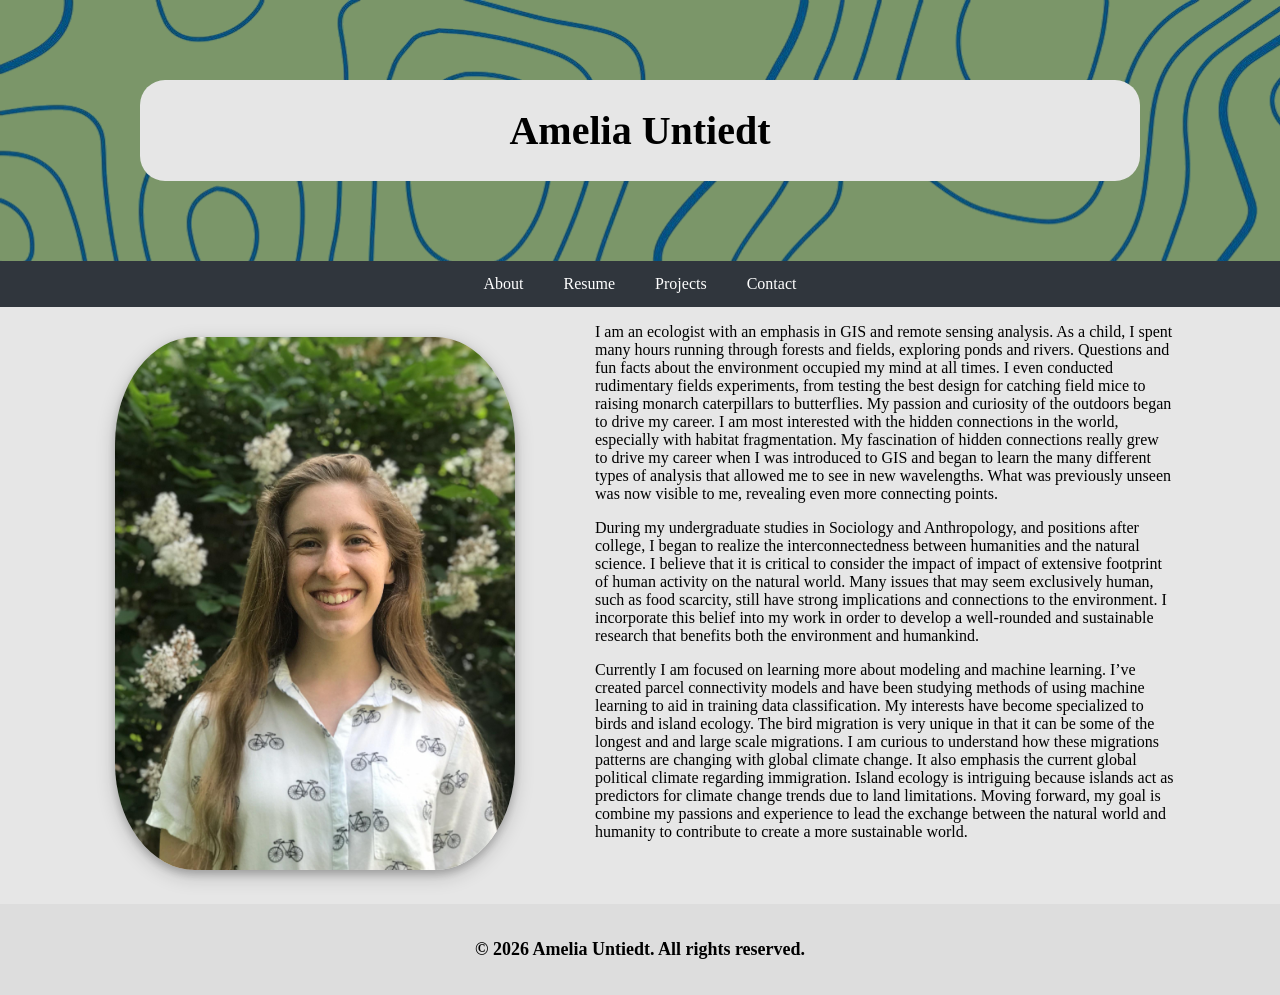
<file: index.html>
<!DOCTYPE html>
<html lang="en">
<head>
<title>Amelia</title>
<link rel="stylesheet" href="home.css">
<meta charset="UTF-8">
<meta name="viewport" content="width=device-width, initial-scale=1">

	</head>
	<body>
	
	<div class="header">
		<div class="banner-container">
		<h1>Amelia Untiedt</h1>
		</div>
		</div>
		
	<input class="menu-btn" type="checkbox" id="menu-btn"/>
	<label class="menu-icon" for="menu-btn"><span class="nav-icon"></span></label>

	<nav class="navbar">
	<a href="/">About</a>
	<a href="resume.html">Resume</a>
	<a href="projectsgrid.html">Projects</a>
	<a href="contact.html">Contact</a>
	</nav>

	
	<div class="row">
	  <div class="image-container">
		<img src="/assets/images/Ameliaprofile.jpg" alt="Amelia Untiedt profile photo" class="home-photo" width="400" height="500">
	  </div>
	  <div class="biography-text">   
		<p>I am an ecologist with an emphasis in GIS and remote sensing analysis. As a child, I spent many hours running through forests and fields, exploring ponds and rivers.  Questions and fun facts about the environment occupied my mind at all times. I even conducted rudimentary fields experiments, from testing the best design for catching field mice to raising monarch caterpillars to butterflies. My passion and curiosity of the outdoors began to drive my career. I am most interested with the hidden connections in the world, especially with habitat fragmentation. My fascination of hidden connections really grew to drive my career when I was introduced to GIS and began to learn the many different types of analysis that allowed me to see in new wavelengths. What was previously unseen was now visible to me, revealing even more connecting points. </p> 
		<p>During my undergraduate studies in Sociology and Anthropology, and positions after college, I began to realize the interconnectedness between humanities and the natural science. I believe that it is critical to consider the impact of impact of extensive footprint of human activity on the natural world. Many issues that may seem exclusively human, such as food scarcity, still have strong implications and connections to the environment. I incorporate this belief into my work in order to develop a well-rounded and sustainable research that benefits both the environment and humankind.</p>
		<p>Currently I am focused on learning more about modeling and machine learning. I’ve created parcel connectivity models and have been studying methods of using machine learning to aid in training data classification. My interests have become specialized to birds and island ecology. The bird migration is very unique in that it can be some of the longest and and large scale migrations. I am curious to understand how these migrations patterns are changing with global climate change. It also emphasis the current global political climate regarding immigration. Island ecology is intriguing because islands act as predictors for climate change trends due to land limitations. Moving forward, my goal is combine my passions and experience to lead the exchange between the natural world and humanity to contribute to create a more sustainable world.</p>
	  </div>
	</div>
	
	<div class="footer">
	<h2>© 2026 Amelia Untiedt. All rights reserved.</h2>
	</div>
	
	</body>
	</html>
</file>
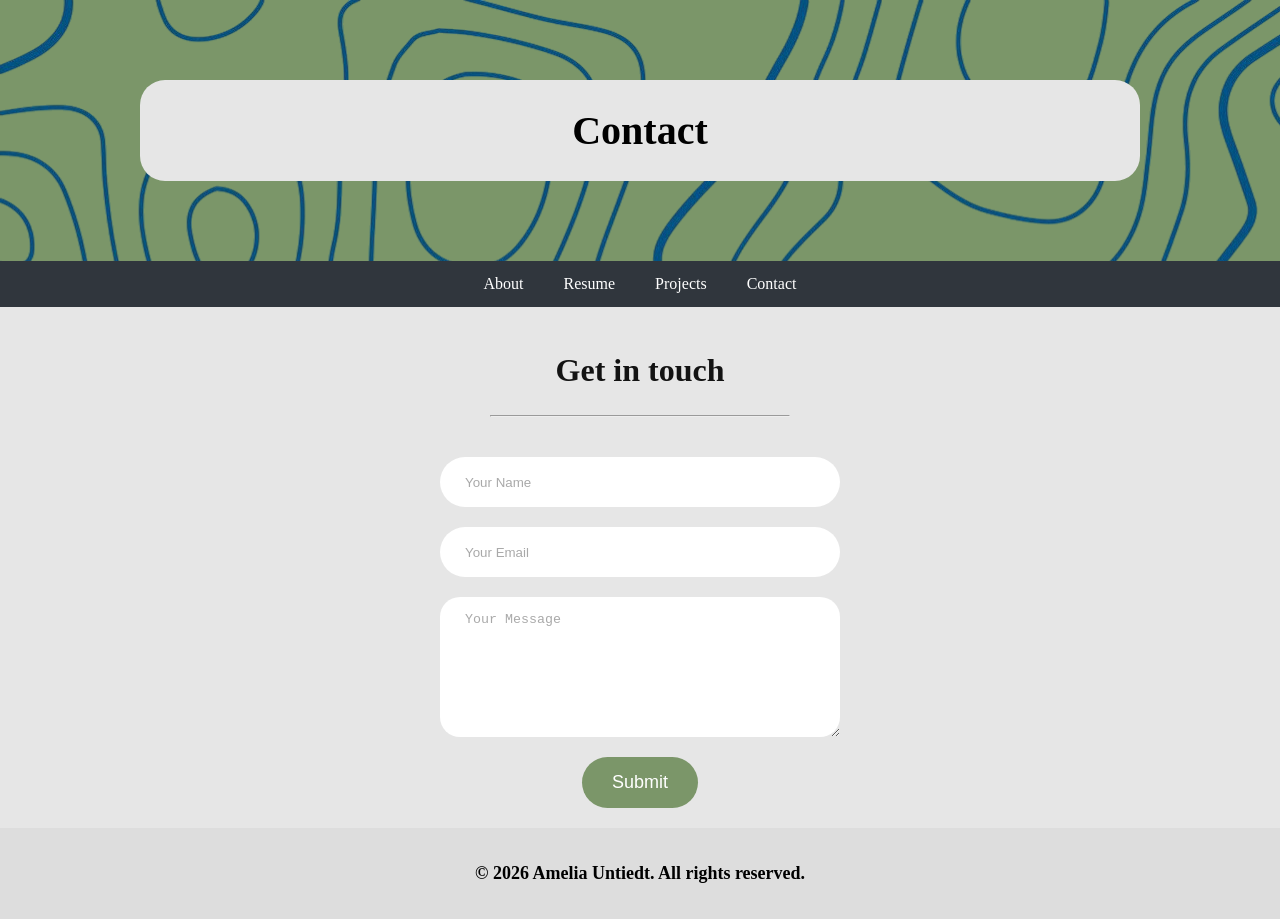
<file: contact.html>
<!DOCTYPE html>
<html lang="en">
<head>
<title>Contact - Amelia </title>
<link rel="stylesheet" href="contact.css">
<meta charset="UTF-8">
<meta name="viewport" content="width=device-width, initial-scale=1">

	
	<div class="header">
		<div class="banner-container">
		<h1>Contact</h1>
		</div>
	</div>
	<input class="menu-btn" type="checkbox" id="menu-btn"/>
	<label class="menu-icon" for="menu-btn"><span class="nav-icon"></span></label>
	<nav class="navbar">
	<a href="/">About</a>
	<a href="resume.html">Resume</a>
	<a href="projectsgrid.html">Projects</a>
	<a href="contact.html">Contact</a>
	</nav>
	
<body>
 <div class="contact-container">
  <form action="https://api.web3forms.com/submit" method="POST" class="contact-col"> 
    <div class="contact-title">
      <h2>Get in touch</h2>
      <hr>
    </div>
    <input type="hidden" name="access_key" value="5619ad00-5c25-470a-a3ce-d99d423b9524">
    <input type="text" id="name" name="name" placeholder="Your Name" class="contact-inputs" required>
    <input type="email" name="email" placeholder="Your Email" class="contact-inputs" required>
    <textarea name="message" placeholder="Your Message" class="contact-inputs" required></textarea>
    <button type="submit">Submit</button>
  </form>
 </div>
  
</body>
	
	<div class="footer">
	<h2>© 2026 Amelia Untiedt. All rights reserved.</h2>
	</div>
	
	</body>
	</html>
</file>
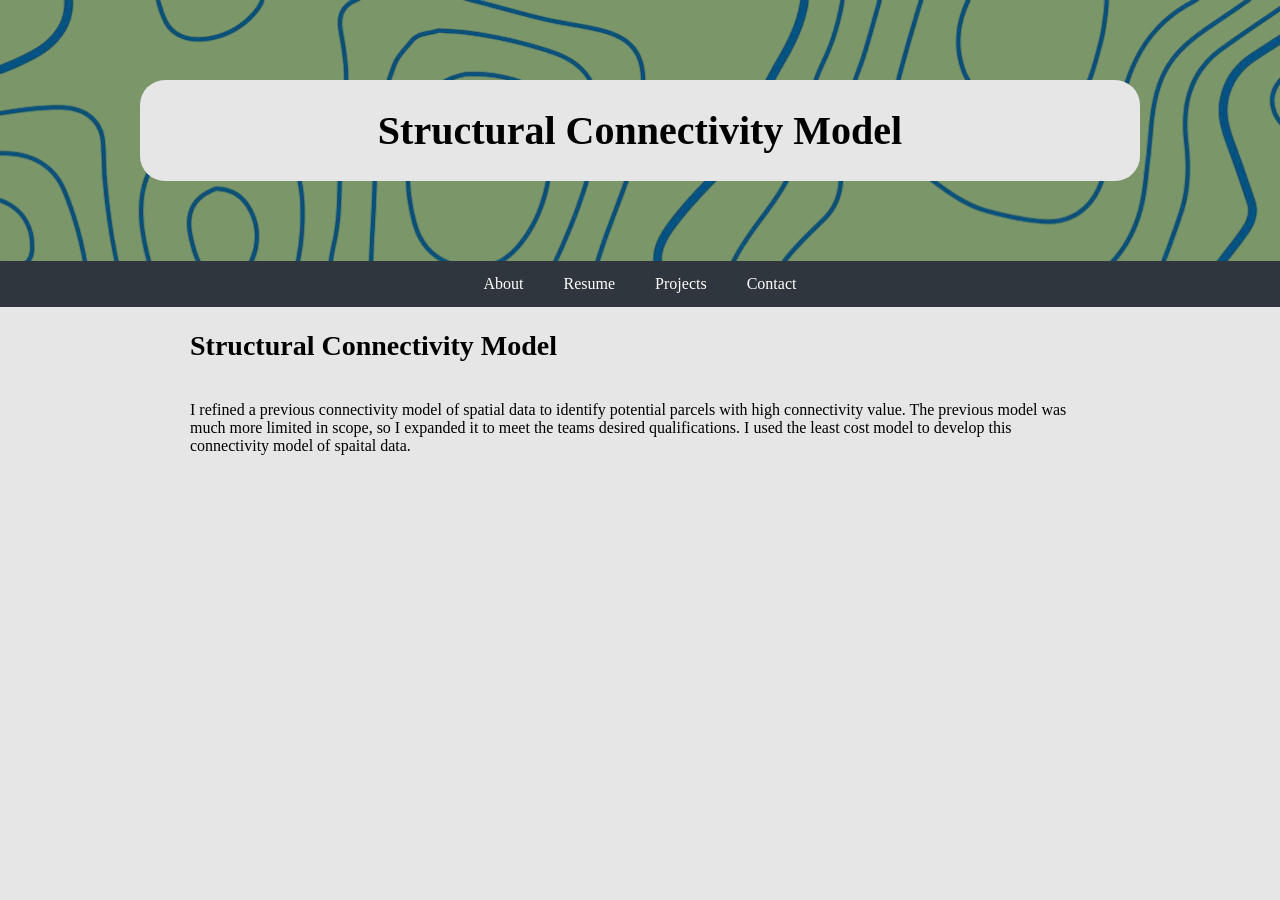
<file: projectconnectivity.html>
<!DOCTYPE html>
<html lang="en">
<head>
<title>Structural Connectivity Model - My Projects - Amelia</title>
<link rel="stylesheet" href="individualprojects.css">
<meta charset="UTF-8">
<meta name="viewport" content="width=device-width, initial-scale=1">

	</head>
	<body>
	
	<div class="header">
		<div class="banner-container">
		<h1>Structural Connectivity Model</h1>
		</div>
		</div>
	
	<input class="menu-btn" type="checkbox" id="menu-btn"/>
	<label class="menu-icon" for="menu-btn"><span class="nav-icon"></span></label>
	<nav class="navbar">
	<a href="home.html">About</a>
	<a href="resume.html">Resume</a>
	<a href="projectsgrid.html">Projects</a>
	<a href="contact.html">Contact</a>
	</nav>
	
	<div class="project-main">
	<div class="text-container"><h2>
      Structural Connectivity Model</h2>
    </div>
    <div class="text-container">
    <p>I refined a previous connectivity model of spatial data to identify potential parcels with high connectivity value. The previous model was much more limited in scope, so I expanded it to meet the teams desired qualifications. I used the least cost model to develop this connectivity model of spaital data. </p>
    </div>
    </div>
</file>
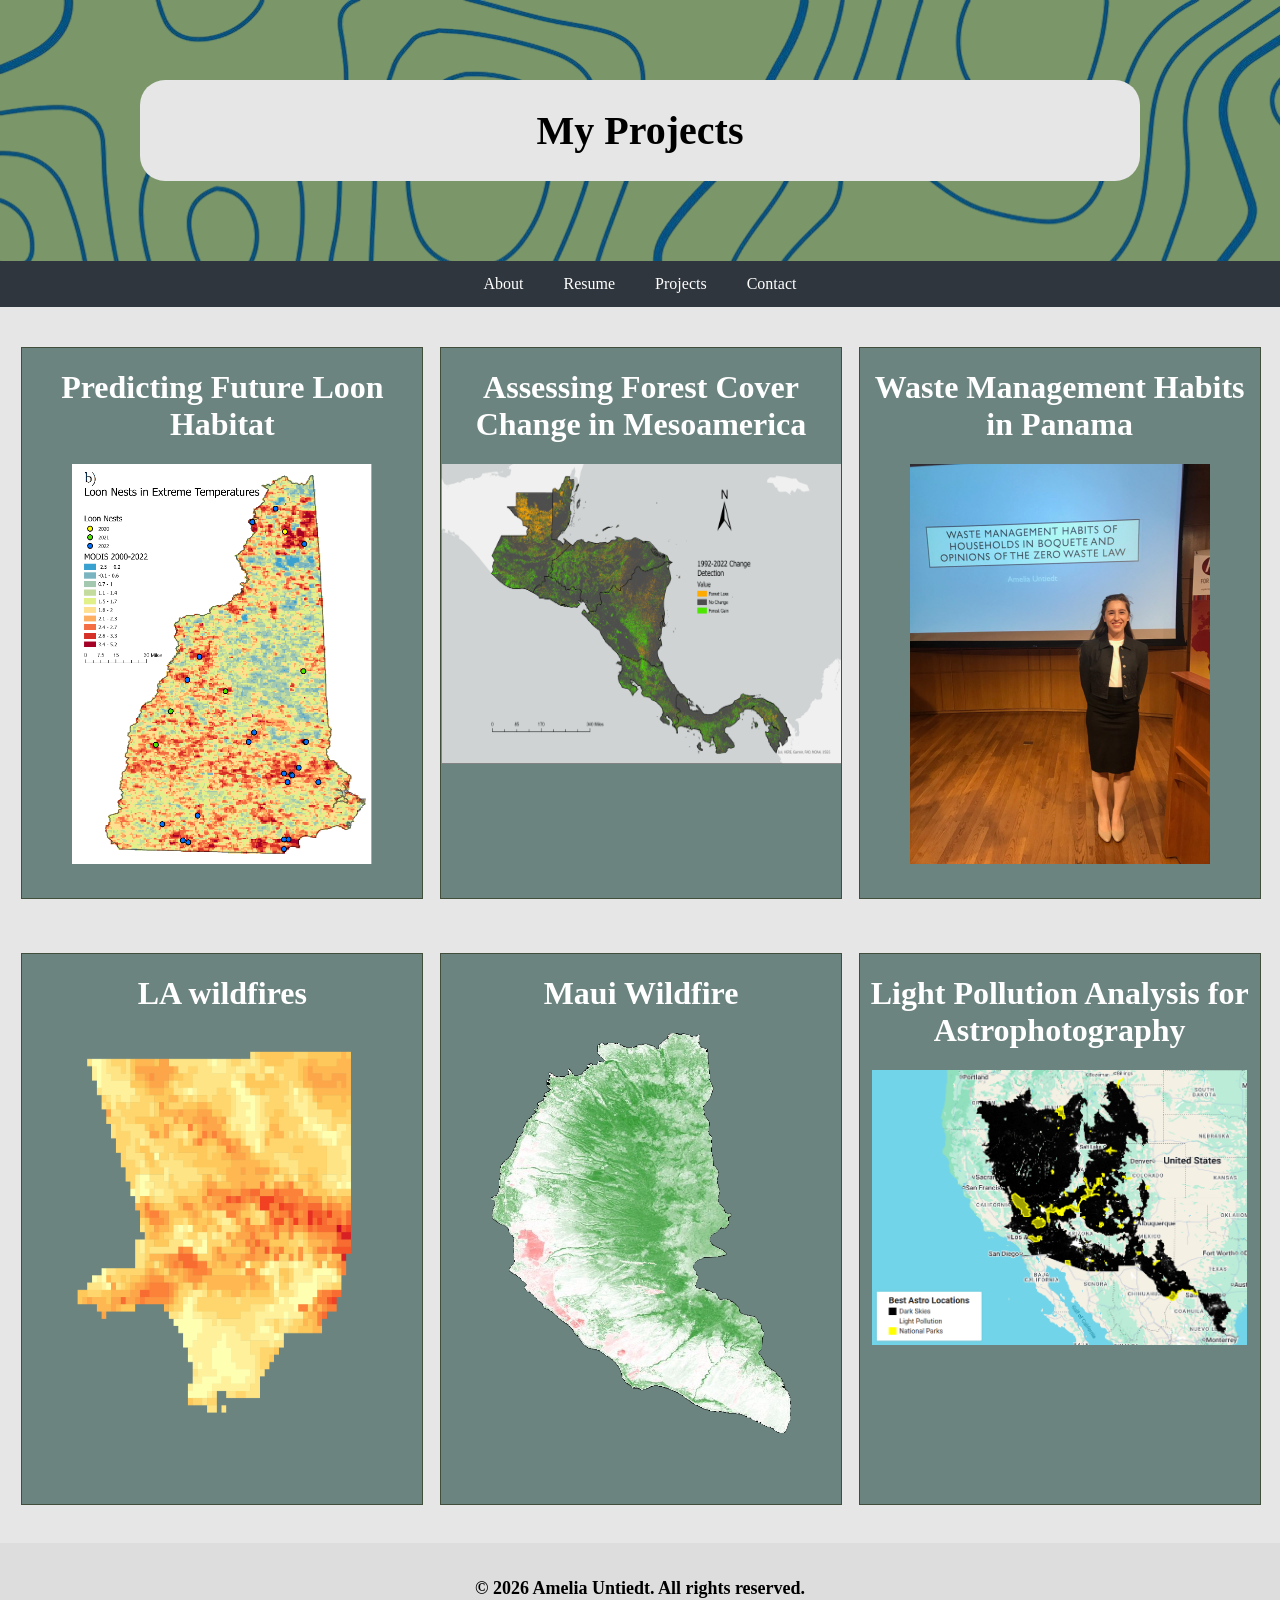
<file: projectsgrid.html>
<!DOCTYPE html>
<html lang="en">
<head>
<title>My Projects - Amelia</title>
<link rel="stylesheet" href="projectsgrid.css">
<meta charset="UTF-8">
<meta name="viewport" content="width=device-width, initial-scale=1">

	</head>
	<body>
	
	<div class="header">
		<div class="banner-container">
		<h1>My Projects</h1>
		</div>
		</div>
	
	<input class="menu-btn" type="checkbox" id="menu-btn"/>
	<label class="menu-icon" for="menu-btn"><span class="nav-icon"></span></label>
	<nav class="navbar">
	<a href="/">About</a>
	<a href="resume.html">Resume</a>
	<a href="projectsgrid.html">Projects</a>
	<a href="contact.html">Contact</a>
	</nav>
	
	<div class="grid-container">
			<div class="flip-card">
				<div class="flip-card-inner">
					<div class="flip-card-front">
						<h1>Predicting Future Loon Habitat
						</h1>
						<img src="/assets/images/extreme_temp_loon_nest.png" alt="A map of New Hampshire showing a range to extreme temperatures with eight dots representing locations of loon nests" class="change detection" width="300" height="400">
						<div class="front-link">
							<a href="#main">Predicting Future Loon Habitat in New Hampshire</a>
						</div>
						</div>
						<div class="flip-card-back">
						<p>My team and I coordinated with the Loon Preservation Committee to develop an analysis of future Common loon breeding habitat and potential conflict with human development. When analyzing land surface temperature change, I found that most loons have still kept their nest sites, suggesting that they haven't reached an extreme temperature threshold yet.  
					   </p>
					   <a href="https://ntrs.nasa.gov/citations/20230006399">NASA DEVELOP Technical Paper</a>
					   <p> To read more: </p>
					   <a href="projectsloon.html">Predicting Future Loon Habitat in New Hampshire</a>
					</div>
				</div>
			</div>
			<div class="flip-card">
				<div class="flip-card-inner">
					<div class="flip-card-front">
						<h1>Assessing Forest Cover Change in Mesoamerica
						</h1>
						<img src="/assets/images/ChangeDetection.png" alt="A change detection analysis of forest and non forest in Mesoamerica" class="change detection" width="400" height="300">
						</div>
						<div class="front-link">
							<a href="#main">Assessing Land Cover Change and Habitat Connectivity to Inform Management Planning for the Mesoamerican Biological Corridor</a>
						</div>
						<div class="flip-card-back">
						<p>I worked on a project to conduct an analysis of forest cover change in the Mesoamerican Biological Corridor. We developed binary image classification model to assess Landsat imagery going back thirty years. We found that there 6.18% overall decrease of forested areas in the study area, and a 10.9% increase of forested areas. 
						  </p>
						  <a href="https://ntrs.nasa.gov/citations/20220017928">NASA DEVELOP Technical Paper</a>
						  <p> To read more: </p>
					   <a href="projectsmbc.html">Assessing Forest Cover Change in Mesoamerica</a>
					</div>
				</div>
			</div>
			
			<div class="flip-card">
				<div class="flip-card-inner">
					<div class="flip-card-front">
						<h1>Waste Management Habits in Panama
						</h1>
						<img src="/assets/images/boquete_presentation.jpg" alt="A woman smiling in front of a screen that says Waste management habits of households in Boquete and opinions of zero waste law" class="change detection" width="300" height="400">
						<div class="front-link">
							<a href="#main">Waste Management Habits of Households in Boquete, Panama</a>
						</div>
						</div>
						<div class="flip-card-back">
						<p>I designed and led a research project on waste management habits and the relationships between waste management and global development. I conducted interviews on waste management habits and the new Single Use Plastic ban with Panamanian households and foreign households living in Boquete, Panama and found that habitats are influenced by country and culture of origin.
						</p>
							<p> To read more: </p>
					   <a href="projectswaste.html">Waste Management Habits of Households in Boquete, Panama</a>
					</div>
				</div>
			</div>
				<div class="flip-card">
				<div class="flip-card-inner">
					<div class="flip-card-front">
						<h1>LA wildfires
						</h1>
						<img src="/assets/images/windspeedlayout2.png" alt="Wind speed analysis of LA county with yellow meaning lower winds speeds and red meaning higher wind speeds" class="change detection" width="300" height="400">
						<div class="front-link">
							<a href="#main">LA Wildfire Analysis</a>
						</div>
						</div>
						<div class="flip-card-back">
						<p>I made a series of maps of the LA Wildfires looking at Normalized Burn Ratio and Normalized Difference Moisture Index  conditions leading up to the fire as well as total area burnt. I also analyzed past climate trends as well as the impact of the Santa Ana winds in the area. 
						</p>
						<a href=" https://Auntiedt.users.earthengine.app/view/la-wildfire-analysis">2025 LA Wildfire Analysis</a>
						<p> To read more: </p>
					   <a href="projectsLAfire.html">LA Wildfire Analysis</a>
					</div>
				</div>
			</div>
			<div class="flip-card">
				<div class="flip-card-inner">
					<div class="flip-card-front">
						<h1>Maui Wildfire
						</h1>
						<img src="/assets/images/NBRPost.png" alt="Normalized Burn Ratio analysis of Lahaina Hawaii" class="change detection" width="300" height="400">
						</div>
						<div class="front-link">
							<a href="#main">Maui Wildfire Analysis</a>
						</div>
						<div class="flip-card-back">
						<p>I conducted a series of analyses on the 2023 Maui Wildfires using a normalized burn ratio (NBR), normalized difference moisture index (NDMI), and a normalized difference vegetation index (NDVI) looking at both before and after the wildfire. 
						</p>
						<a href="https://auntiedt.users.earthengine.app/view/maui-wildfire-analysis">Maui Wildfire Google Earth Engine App</a>
						<p> To read more: </p>
					   <a href="projectsMaui.html">Maui Wildfire Analysis</a>
					</div>
				</div>
			</div>
			<div class="flip-card">
				<div class="flip-card-inner">
					<div class="flip-card-front">
						<h1>Light Pollution Analysis for Astrophotography
						</h1>
						<img src="/assets/images/desertastrophotography.png" alt="A change detection analysis of forest and non forest in Mesoamerica" class="change detection" width="375" height="275">
						<div class="front-link">
							<a href="#main">Light Pollution Analysis for Astrophotography</a>
						</div>
						</div>
						<div class="flip-card-back">
						<p> Using Google Earth Engine, I created a map of the best locations in desert and xeric shrubland for astrophotography in the southwest of the Untied States. 
						</p>
						<p> To read more: </p>
					   <a href="projectslight.html">Light Pollution Analysis for Astrophotography</a>
					</div>
				</div>
			</div>

    </div>
  
  
  
  
  
  
  
	<div class="small-screen-card">
	<h1>Predicting Future Loon Habitat in New Hampshire
		</h1>
	<img src="/assets/images/extreme_temp_loon_nest.png" alt="A map of New Hampshire showing a range to extreme temperatures with eight dots representing locations of loon nests" width="300" height="400">
	</div>
	<div class="small-screen-text">
   <p>My team and I coordinated with the Loon Preservation Committee to develop an analysis of future Common loon breeding habitat and potential conflict with human development. When analyzing land surface temperature change, I found that most loons have still kept their nest sites, suggesting that they haven't reached an extreme temperature threshold yet.</p>
   <p> To read more: </p>
   <a href="projectsloon.html">Predicting Future Loon Habitat in New Hampshire</a>
    </div> 
  
	<div class="small-screen-card">
	<h1>Assessing Forest Cover Change in Mesoamerica
		</h1>
	<img src="/assets/images/ChangeDetection.png" alt="A woman smiling in front of a screen that says Waste management habits of households in Boquete and opinions of zero waste law" width="300" height="200">
	</div>
	<div class="small-screen-text">
    <p>I worked on a project to conduct an analysis of forest cover change in the Mesoamerican Biological Cooridor. We developed binary image classification model to assess Landsat imagery going back thirty years. We found that there 6.18% overall decrease of forested areas in the study area, and a 10.9% increase of forested areas.</p>
    <p> To read more: </p>
    <a href="projectsmbc.html">Assessing Forest Cover Change in Mesoamerica</a>
    </div>  
    
    <div class="small-screen-card">
	<h1>Waste Management Habits in Panama
		</h1>
	<img src="/assets/images/boquete_presentation.jpg" alt="A woman smiling in front of a screen that says Waste management habits of households in Boquete and opinions of zero waste law" class="change detection" width="300" height="400">
	</div>
	<div class="small-screen-text">
    <p>I designed and led a research project on waste management habits and the relationships between waste management and global development. I conducted interviews on waste management habits and the new Single Use Plastic ban with Panamanian households and foreign households living in Boquete, Panama and found that habitats are influenced by country and culture of origin.
	</p>
	<p> To read more: </p>
	<a href="projectswaste.html">Waste Management Habits of Households in Boquete, Panama</a>
    </div> 
    
    <div class="small-screen-card">
	<h1>LA Wildfire Analysis
		</h1>
	<img src="/assets/images/windspeedlayout2.png" alt="Normalized Burn Ratio analysis of Lahaina Hawaii" width="200" height="300">
	</div>
	<div class="small-screen-text">
    <p>I made a series of maps of the LA Wildfires looking at Normalized Burn Ratio and Normalized Difference Moisture Index  conditions leading up to the fire as well as total area burnt. I also analyzed past climate trends as well as the impact of the Santa Ana winds in the area.</p>
    <p> To read more: </p>
    <a href="projectsLAfire.html">LA Wildfire Analysis</a>
    </div>  
  
  <div class="small-screen-card">
	<h1>Maui Wildfire
		</h1>
	<img src="/assets/images/NBRPost.png" alt="Normalized Burn Ratio analysis of Lahaina Hawaii" width="300" height="400">
	</div>
	<div class="small-screen-text">
    <p>I conducted a series of analyses on the 2023 Maui Wildfires using a normalized burn ratio (NBR), normalized difference moisture index (MDMI), and a normalized difference vegetation index (NDVI) looking at both before and after the wildfire. </p>
    <p> To read more: </p>
    <a href="projectsMaui.html">Maui Wildfire Analysis</a>
    </div>
   
   <div class="small-screen-card">
	<h1>Light Pollution Analysis for Astrophotography
		</h1>
	<img src="/assets/images/desertastrophotography.png" alt="A change detection analysis of forest and non forest in Mesoamerica" width="300" height="200">
	</div>
	<div class="small-screen-text">
    <p>Using Google Earth Engine, I created a map of the best locations in desert and xeric shrubland for astrophotography in the southwest of the Untied States</p>
    <p> To read more: </p>
    <a href="projectslight.html">Light Pollution Analysis for Astrophotography</a>
    </div>
	
	
	<div class="footer">
	<h2>© 2026 Amelia Untiedt. All rights reserved.</h2>
	</div>
	
	</body>
	</html>
</file>
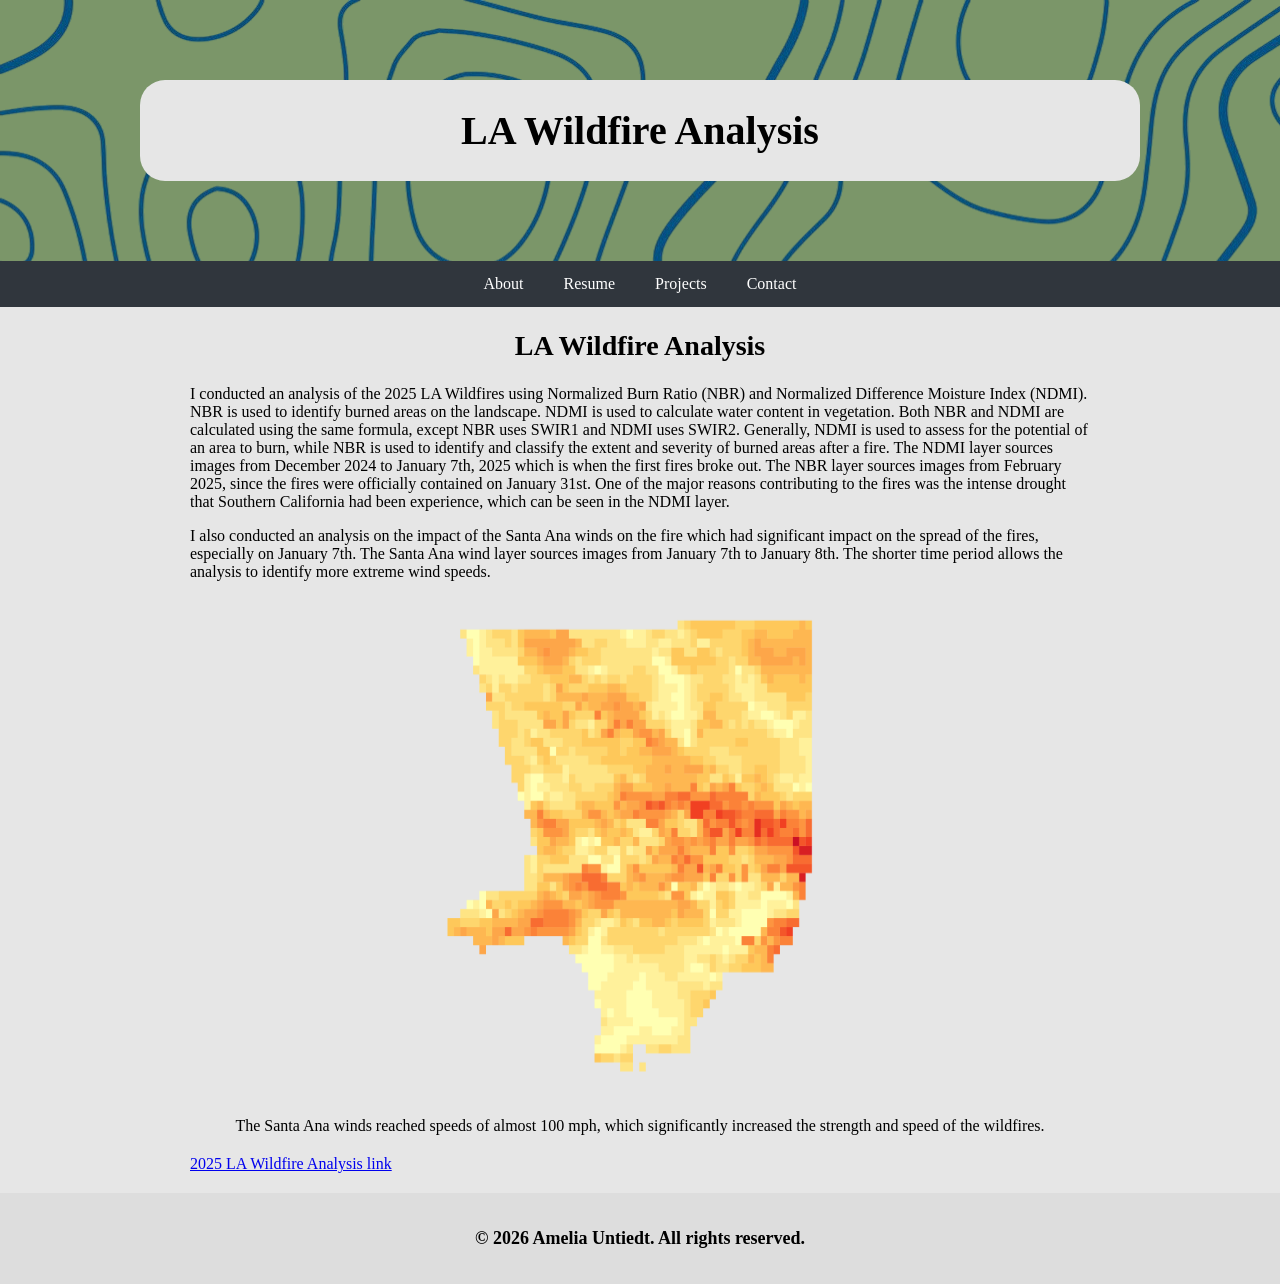
<file: projectsLAfire.html>
<!DOCTYPE html>
<html lang="en">
<head>
<title>LA Wildfire Analysis - My Projects - Amelia</title>
<link rel="stylesheet" href="individualprojects.css">
<meta charset="UTF-8">
<meta name="viewport" content="width=device-width, initial-scale=1">

	</head>
	<body>
	
	<div class="header">
		<div class="banner-container">
		<h1>LA Wildfire Analysis</h1>
		</div>
		</div>
	
	<input class="menu-btn" type="checkbox" id="menu-btn"/>
	<label class="menu-icon" for="menu-btn"><span class="nav-icon"></span></label>
	<nav class="navbar">
	<a href="/">About</a>
	<a href="resume.html">Resume</a>
	<a href="projectsgrid.html">Projects</a>
	<a href="contact.html">Contact</a>
	</nav>
  
  <div class="project-main">
    <div class="text-container">
		<h2>LA Wildfire Analysis</h2>
    <p> I conducted an analysis of the 2025 LA Wildfires using Normalized Burn Ratio (NBR) and Normalized Difference Moisture Index (NDMI). NBR is used to identify burned areas on the landscape. NDMI is used to calculate water content in vegetation. Both NBR and NDMI are calculated using the same formula, except NBR uses SWIR1 and NDMI uses SWIR2. Generally, NDMI is used to assess for the potential of an area to burn, while NBR is used to identify and classify the extent and severity of burned areas after a fire. The NDMI layer sources images from December 2024 to January 7th, 2025 which is when the first fires broke out. The NBR layer sources images from February 2025, since the fires were officially contained on January 31st. One of the major reasons contributing to the fires was the intense drought that Southern California had been experience, which can be seen in the NDMI layer.</p>
    <p> I also conducted an analysis on the impact of the Santa Ana winds on the fire which had significant impact on the spread of the fires, especially on January 7th. The Santa Ana wind layer sources images from January 7th to January 8th. The shorter time period allows the analysis to identify more extreme wind speeds.</p>
    
    <figure><img src="/assets/images/windspeedlayout2.png" alt="Wind speed analysis of LA county with yellow meaning lower winds speeds and red meaning higher wind speeds" class="centerimage" width="400" height="500">
    <figcaption>The Santa Ana winds reached speeds of almost 100 mph, which significantly increased the strength and speed of the wildfires.</figcaption></figure>
    <a href=" https://Auntiedt.users.earthengine.app/view/la-wildfire-analysis">2025 LA Wildfire Analysis link</a>
		</div>
		</div>
		
	<div class="footer">
	<h2>© 2026 Amelia Untiedt. All rights reserved.</h2>
	</div>
	</body>
</file>
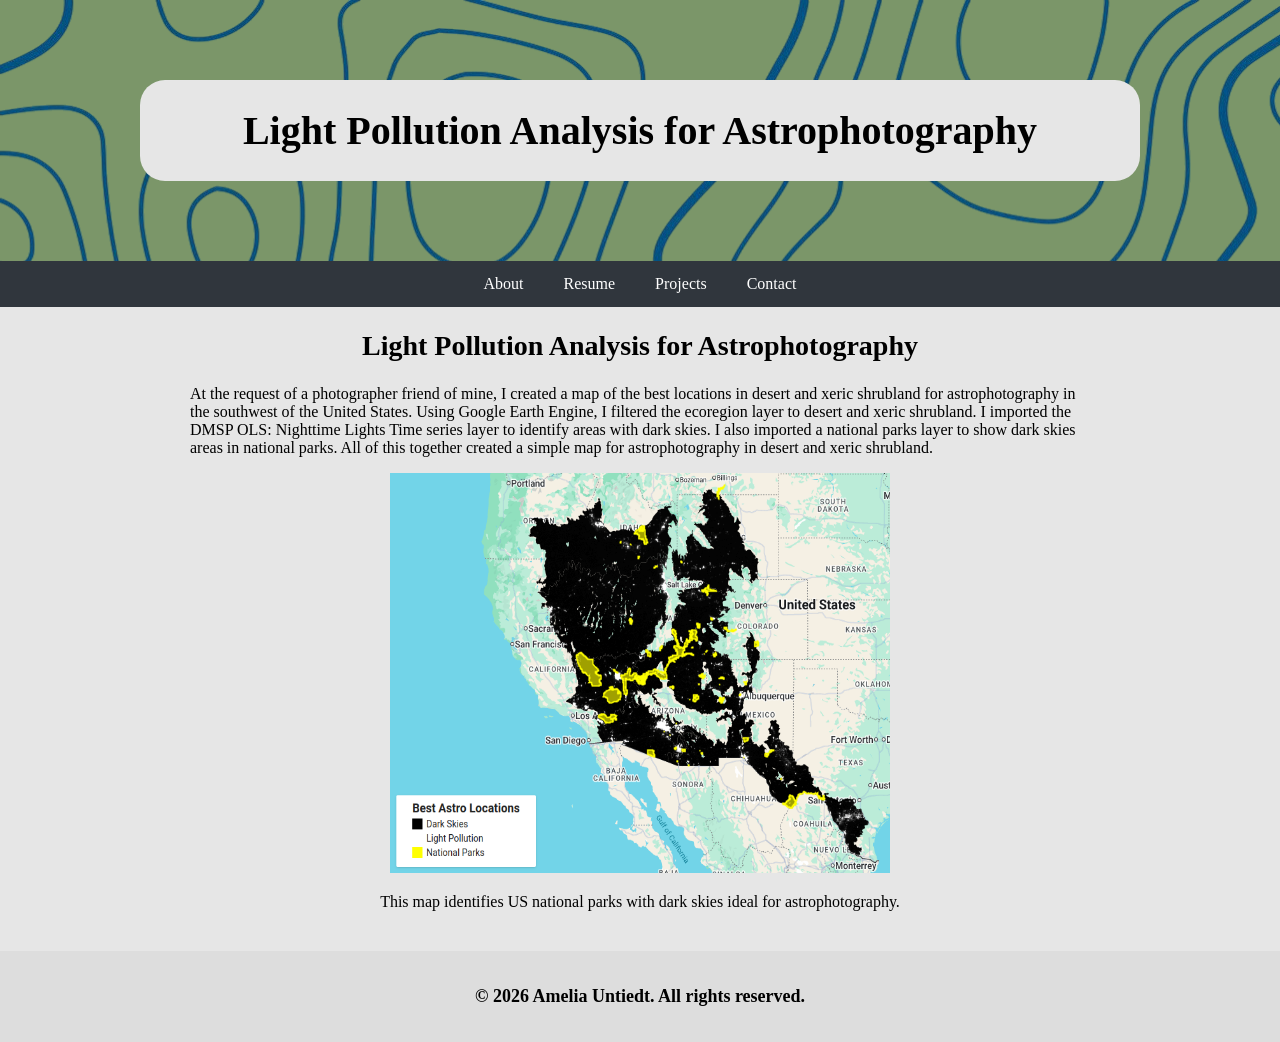
<file: projectslight.html>
<!DOCTYPE html>
<html lang="en">
<head>
<title>Light Pollution Analysis for Astrophotography - My Projects - Amelia</title>
<link rel="stylesheet" href="individualprojects.css">
<meta charset="UTF-8">
<meta name="viewport" content="width=device-width, initial-scale=1">

	</head>
	<body>
	
	<div class="header">
		<div class="banner-container">
		<h1>Light Pollution Analysis for Astrophotography</h1>
		</div>
		</div>
	
	<input class="menu-btn" type="checkbox" id="menu-btn"/>
	<label class="menu-icon" for="menu-btn"><span class="nav-icon"></span></label>
	<nav class="navbar">
	<a href="/">About</a>
	<a href="resume.html">Resume</a>
	<a href="projectsgrid.html">Projects</a>
	<a href="contact.html">Contact</a>
	</nav>
	
		<div class="project-main">
	<div class="text-container"><h2>
      Light Pollution Analysis for Astrophotography</h2>
    <p>At the request of a photographer friend of mine, I created a map of the best locations in desert and xeric shrubland for astrophotography in the southwest of the United States. Using Google Earth Engine, I filtered the ecoregion layer to desert and xeric shrubland. I imported the DMSP OLS: Nighttime Lights Time series layer to identify areas with dark skies. I also imported a national parks layer to show dark skies areas in national parks. All of this together created a simple map for astrophotography in desert and xeric shrubland.</p>
	<figure><img class="centerimage" src="/assets/images/desertastrophotography.png" alt="A map of the Southern United States with Desert and Xeric Shrubland in black and National parks in yellow" class="change detection" width="500" height="400">
	<figcaption>This map identifies US national parks with dark skies ideal for astrophotography.</figcaption>
	</figure>
		</div>
		</div>
	<div class="footer">
	<h2>© 2026 Amelia Untiedt. All rights reserved.</h2>
	</div>
</body>
</file>
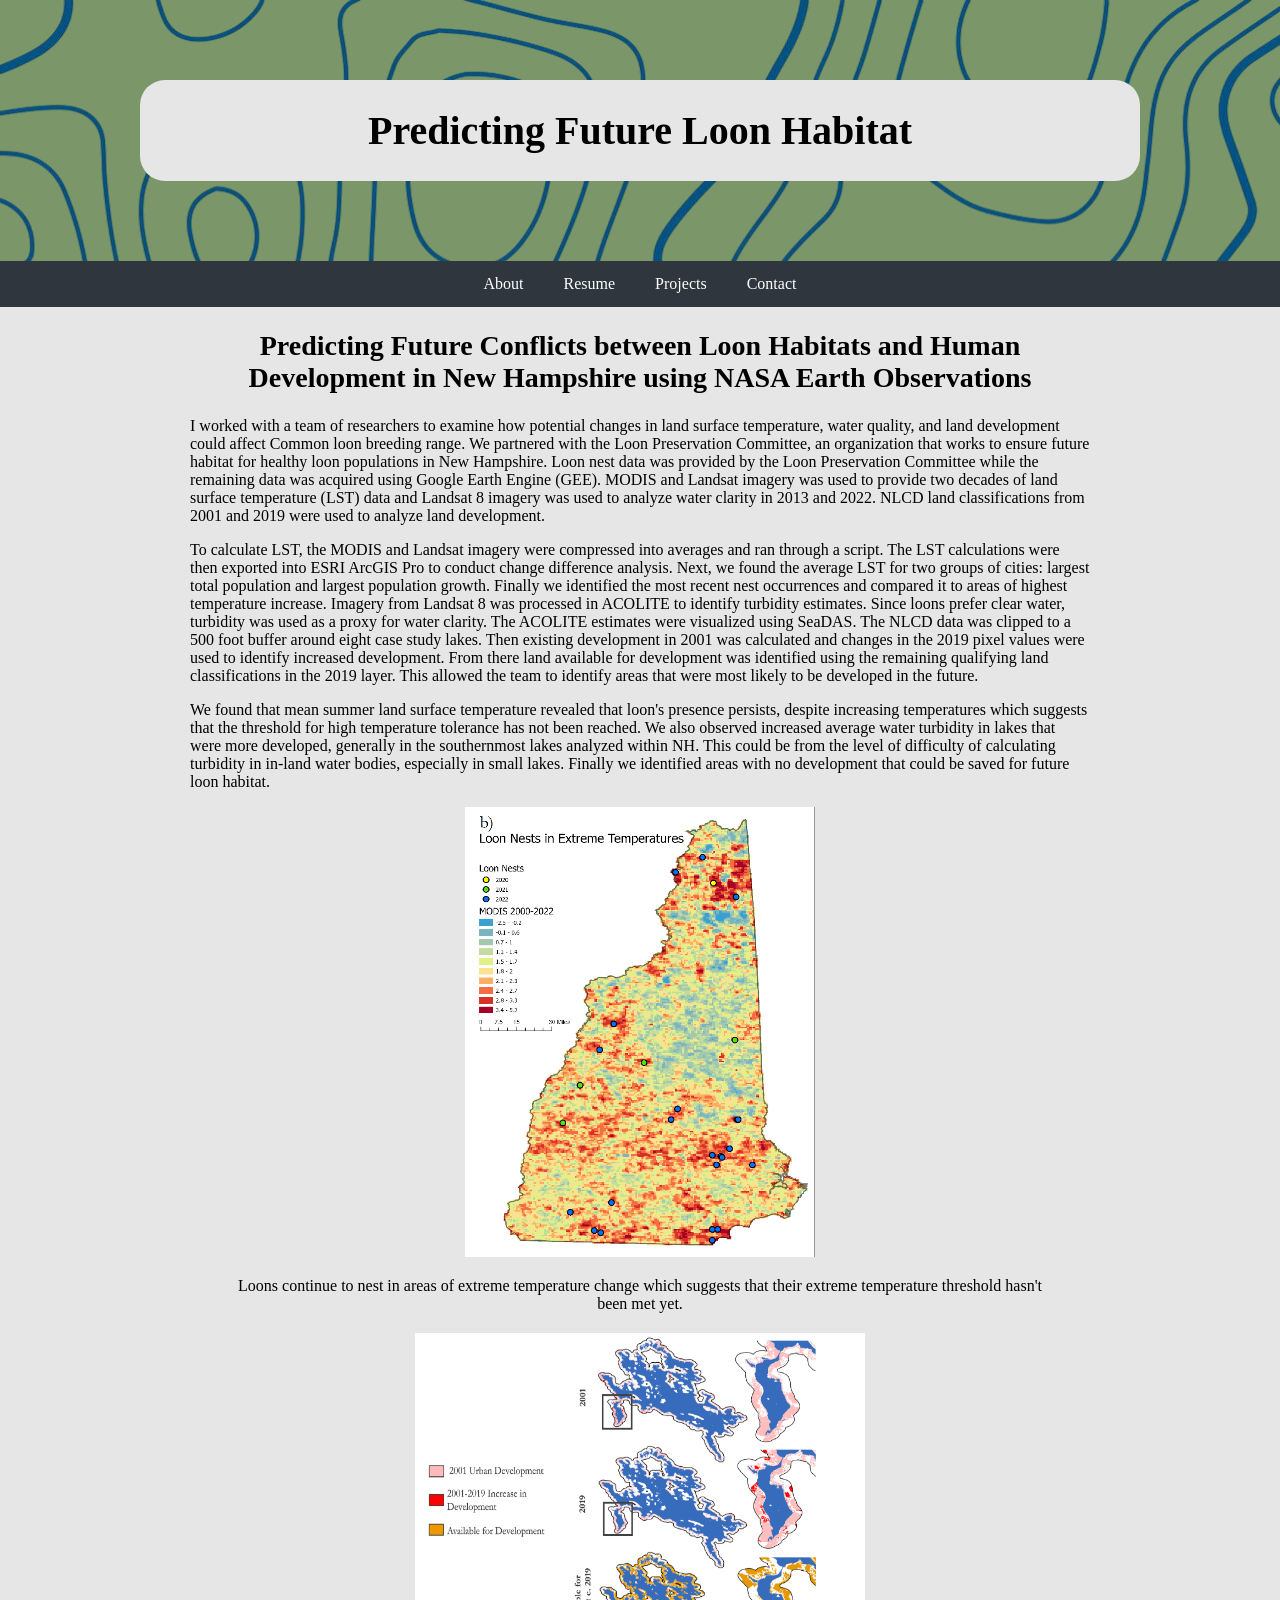
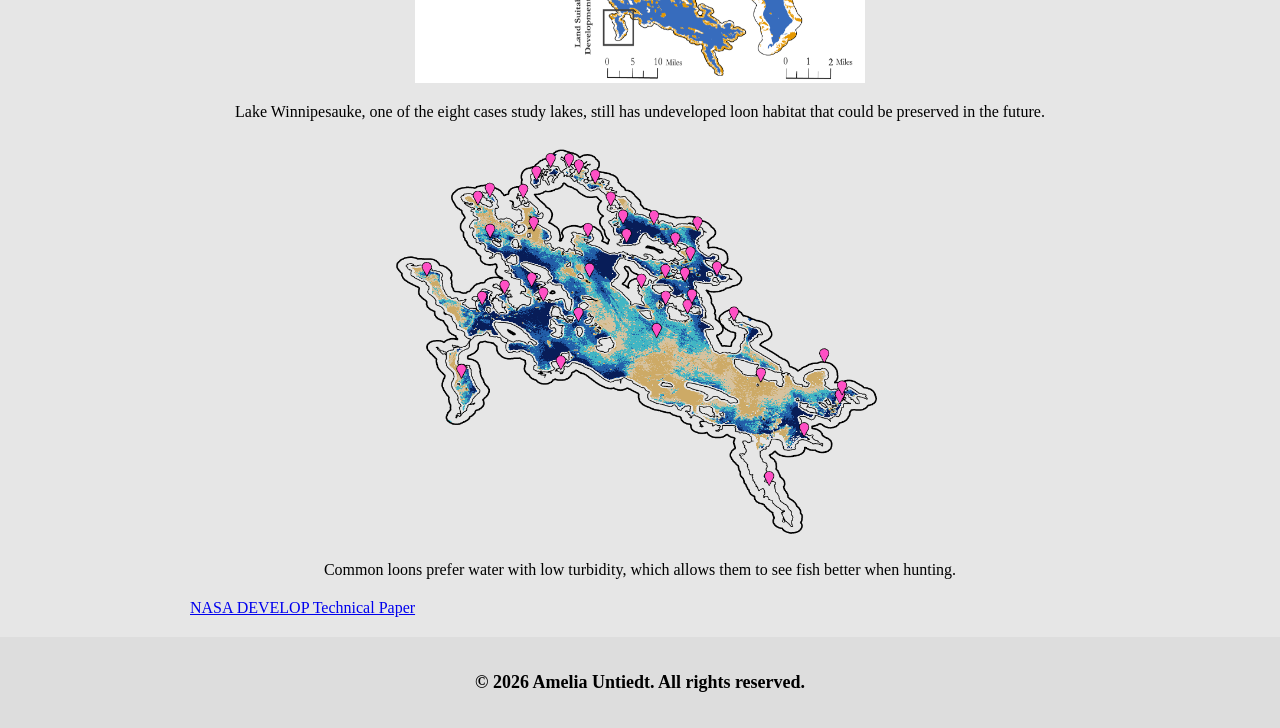
<file: projectsloon.html>
<!DOCTYPE html>
<html lang="en">
<head>
<title>Predicting Future Loon Habitat - My Projects - Amelia</title>
<link rel="stylesheet" href="individualprojects.css">
<meta charset="UTF-8">
<meta name="viewport" content="width=device-width, initial-scale=1">

	</head>
	<body>
	
	<div class="header">
		<div class="banner-container">
		<h1>Predicting Future Loon Habitat</h1>
		</div>
		</div>
	
	<input class="menu-btn" type="checkbox" id="menu-btn"/>
	<label class="menu-icon" for="menu-btn"><span class="nav-icon"></span></label>
	<nav class="navbar">
	<a href="/">About</a>
	<a href="resume.html">Resume</a>
	<a href="projectsgrid.html">Projects</a>
	<a href="contact.html">Contact</a>
	</nav>
	
    <div id="main" class="project-main">
	<div class="text-container"><h2>
      Predicting Future Conflicts between Loon Habitats and Human Development in New Hampshire using NASA Earth Observations</h2>
    <p>I worked with a team of researchers to examine how potential changes in land surface temperature, water quality, and land development could affect Common loon breeding range. We partnered with the Loon Preservation Committee, an organization that works to ensure future habitat for healthy loon populations in New Hampshire. Loon nest data was provided by the Loon Preservation Committee while the remaining data was acquired using Google Earth Engine (GEE). MODIS and Landsat imagery was used to provide two decades of land surface temperature (LST) data and Landsat 8 imagery was used to analyze water clarity in 2013 and 2022. NLCD land classifications from 2001 and 2019 were used to analyze land development.</p>
    <p>To calculate LST, the MODIS and Landsat imagery were compressed into averages and ran through a script. The LST calculations were then exported into ESRI ArcGIS Pro to conduct change difference analysis. Next, we found the average LST for two groups of cities: largest total population and largest population growth. Finally we identified the most recent nest occurrences and compared it to areas of highest temperature increase. Imagery from Landsat 8 was processed in ACOLITE to identify turbidity estimates. Since loons prefer clear water, turbidity was used as a proxy for water clarity. The ACOLITE estimates were visualized using SeaDAS. The NLCD data was clipped to a 500 foot buffer around eight case study lakes. Then existing development in 2001 was calculated and changes in the 2019 pixel values were used to identify increased development. From there land available for development was identified using the remaining qualifying land classifications in the 2019 layer. This allowed the team to identify areas that were most likely to be developed in the future.
    </p>
    <p>We found that mean summer land surface temperature revealed that loon's presence persists, despite increasing temperatures which suggests that the threshold for high temperature tolerance has not been reached. We also observed increased average water turbidity in lakes that were more developed, generally in the southernmost lakes analyzed within NH. This could be from the level of difficulty of calculating turbidity in in-land water bodies, especially in small lakes. Finally we identified areas with no development that could be saved for future loon habitat.
    </p>
    <figure> 
		<img src="/assets/images/extreme_temp_loon_nest.png" alt="A map of New Hampshire showing a range to extreme temperatures with eight dots representing locations of loon nests" class="centerimage" width="350" height="450">
        <figcaption>Loons continue to nest in areas of extreme temperature change which suggests that their extreme temperature threshold hasn't been met yet.</figcaption>
        <img src="/assets/images/lakewinnidevelopment.png" alt="Three maps of Lake Winnipesaukee showing past urban development, increase in development from 2001-2019, and land available for future development" class="centerimage" width="450" height="350">
        <figcaption>Lake Winnipesauke, one of the eight cases study lakes, still has undeveloped loon habitat that could be preserved in the future. </figcaption>
        <img src="/assets/images/laketurbidity.png" alt="A map of Lake Winnipesaukee showing water turbidity with darker blues meaning less turbid and sand colors meaning more turbid. The pink pins indiciate loon nest locations" class="centerimage" width="500" height="400">
        <figcaption>Common loons prefer water with low turbidity, which allows them to see fish better when hunting.</figcaption>
        </figure>
    <a href="https://ntrs.nasa.gov/citations/20230006399">NASA DEVELOP Technical Paper</a>
    </div>
    </div>
	
	<div class="footer">
	<h2>© 2026 Amelia Untiedt. All rights reserved.</h2>
	</div>
</body>
</file>
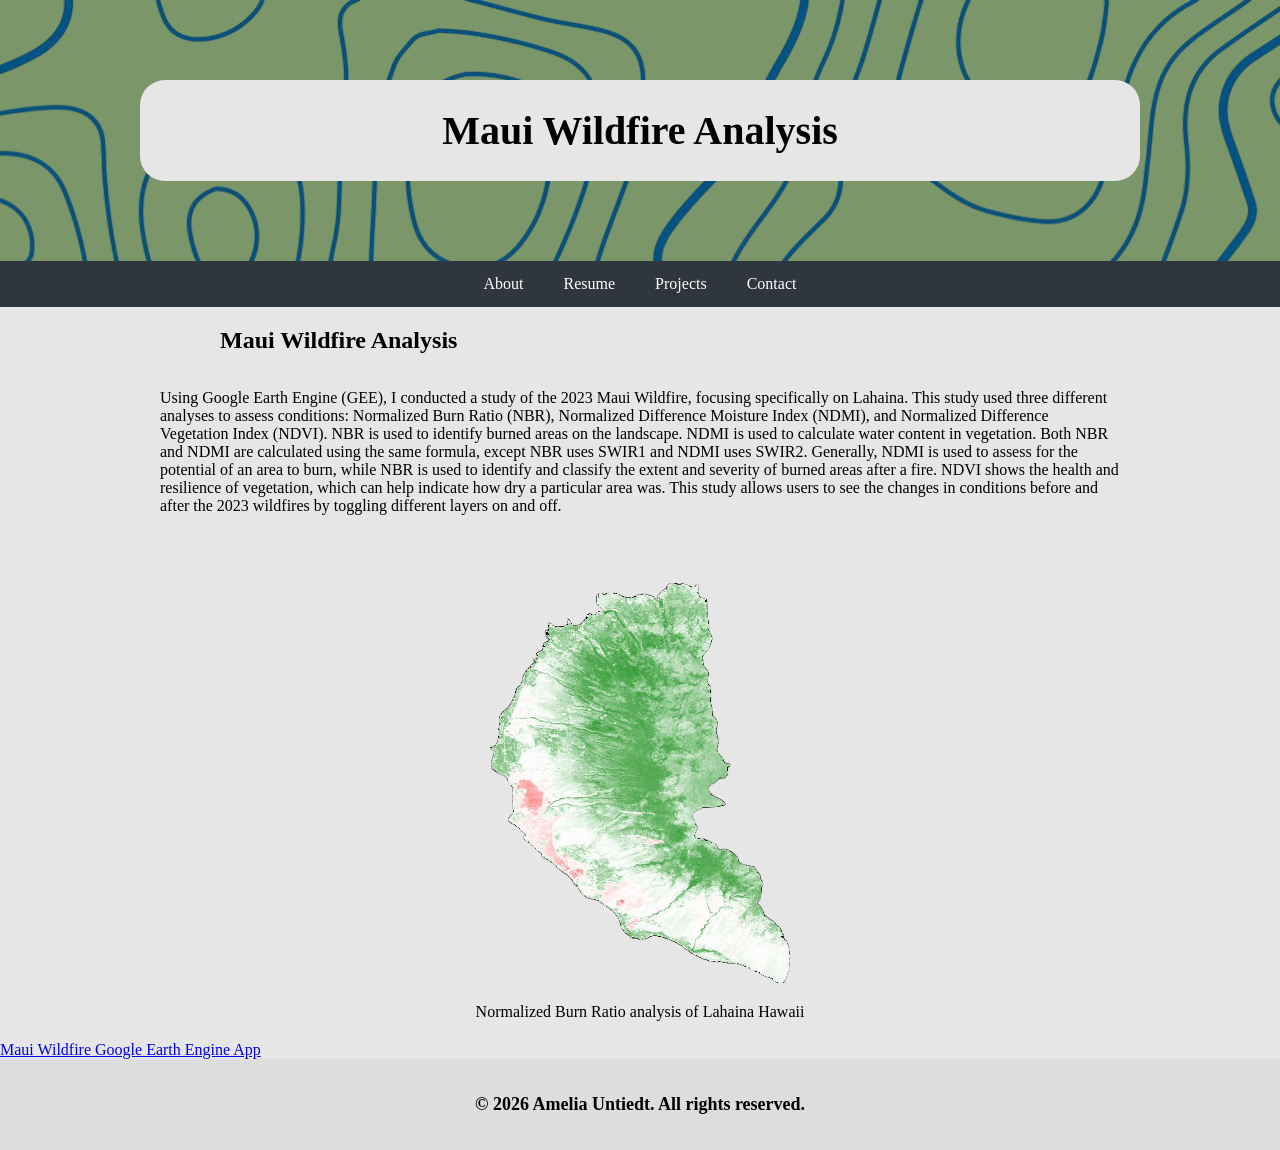
<file: projectsMaui.html>
<!DOCTYPE html>
<html lang="en">
  <head>
    <title>Maui Wildfire Analysis - My Projects - Amelia</title>
    <link rel="stylesheet" href="individualprojects.css">
    <meta charset="UTF-8" >
    <meta name="viewport" content="width=device-width, initial-scale=1" >
  </head>
  <body>
    <div class="header">
      <div class="banner-container">
        <h1>Maui Wildfire Analysis</h1>
      </div>
    </div>

    <input class="menu-btn" type="checkbox" id="menu-btn" />
    <label class="menu-icon" for="menu-btn"
      ><span class="nav-icon"></span
    ></label>
    <nav class="navbar">
      <a href="/">About</a>
      <a href="resume.html">Resume</a>
      <a href="projectsgrid.html">Projects</a>
      <a href="contact.html">Contact</a>
    </nav>

    <div class="project-main">
      <div class="text-container">
		  </div>
        <h2>Maui Wildfire Analysis</h2>
        
          <p>Using Google Earth Engine (GEE), I conducted a study of the 2023 Maui Wildfire, focusing specifically on Lahaina. This study used three different analyses to assess conditions: Normalized Burn Ratio (NBR), Normalized Difference Moisture Index (NDMI), and Normalized Difference Vegetation Index (NDVI). NBR is used to identify burned areas on the landscape. NDMI is used to calculate water content in vegetation. Both NBR and NDMI are calculated using the same formula, except NBR uses SWIR1 and NDMI uses SWIR2. Generally, NDMI is used to assess for the potential of an area to burn, while NBR is used to identify and classify the extent and severity of burned areas after a fire. NDVI shows the health and resilience of vegetation, which can help indicate how dry a particular area was. This study allows users to see the changes in conditions before and after the 2023 wildfires by toggling different layers on and off.<p>
        </div>
        <figure><img class="centerimage" src="/assets/images/NBRPost.png" alt="Normalized Burn Ratio analysis of Lahaina Hawaii" width="300" height="400">
        <figcaption>Normalized Burn Ratio analysis of Lahaina Hawaii</figcaption>
        </figure>
        <a href="https://auntiedt.users.earthengine.app/view/maui-wildfire-analysis">Maui Wildfire Google Earth Engine App</a>
      </div>
    </div>
    	<div class="footer">
	<h2>© 2026 Amelia Untiedt. All rights reserved.</h2>
	</div>
  </body>
</file>
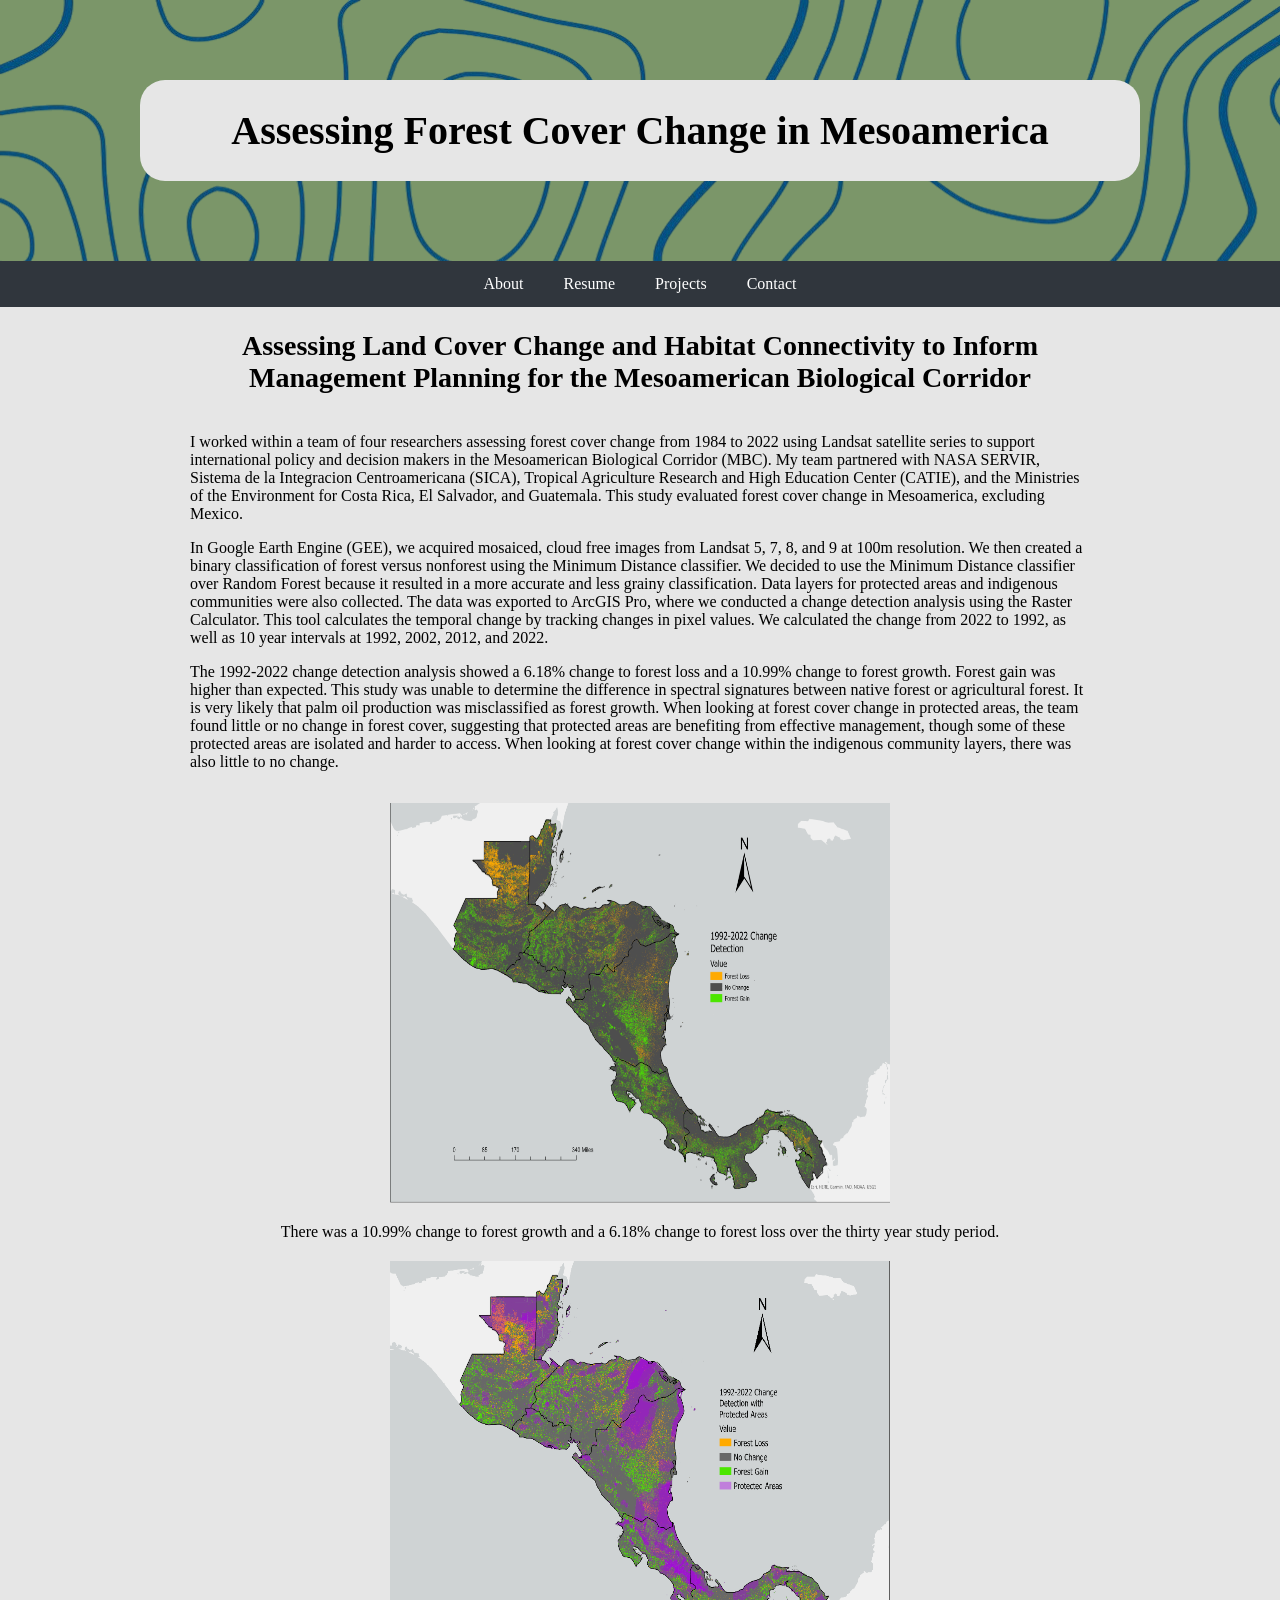
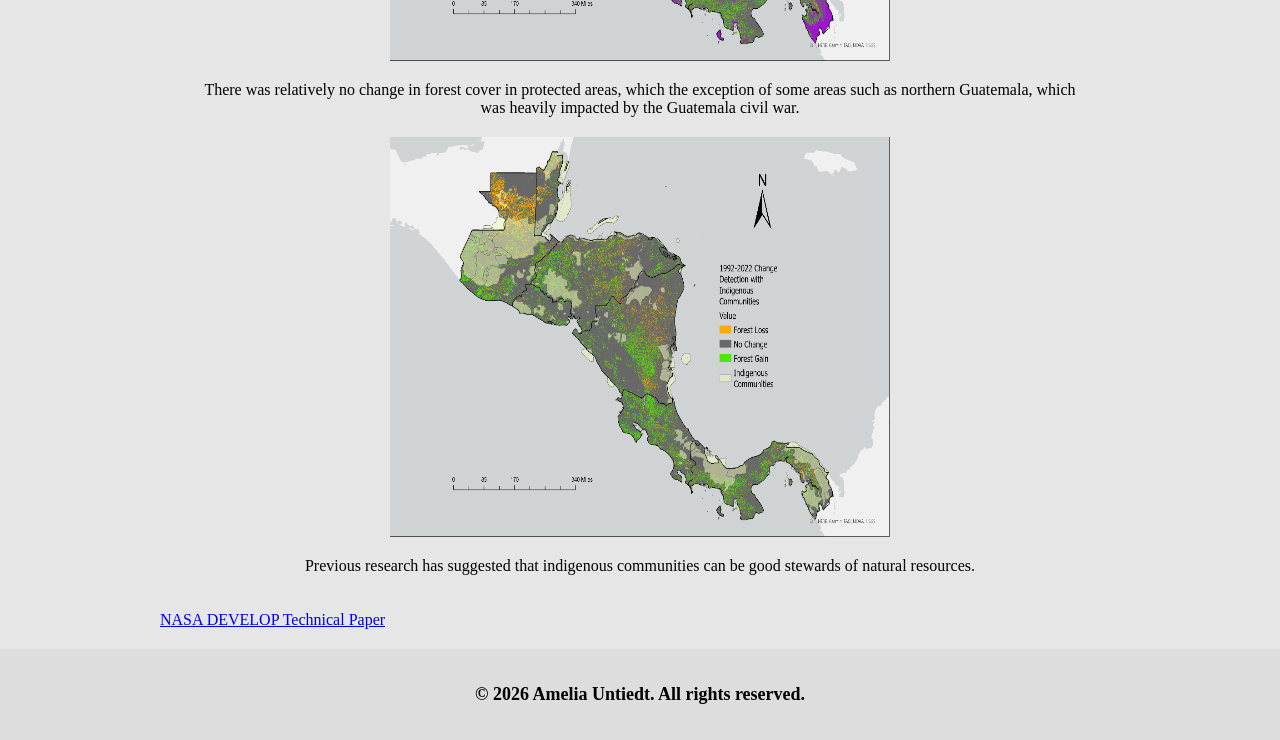
<file: projectsmbc.html>
<!DOCTYPE html>
<html lang="en">
<head>
<title>Assessing Forest Cover Change in Mesoamerica - My Projects - Amelia</title>
<link rel="stylesheet" href="individualprojects.css">
<meta charset="UTF-8">
<meta name="viewport" content="width=device-width, initial-scale=1">

	</head>
	<body>
	
	<div class="header">
		<div class="banner-container">
		<h1>Assessing Forest Cover Change in Mesoamerica</h1>
		</div>
		</div>
	
	<input class="menu-btn" type="checkbox" id="menu-btn"/>
	<label class="menu-icon" for="menu-btn"><span class="nav-icon"></span></label>
	<nav class="navbar">
	<a href="/">About</a>
	<a href="resume.html">Resume</a>
	<a href="projectsgrid.html">Projects</a>
	<a href="contact.html">Contact</a>
	</nav>
	
	<div class="project-main">
	<div id="mbc" class="text-container"><h2>
      Assessing Land Cover Change and Habitat Connectivity to Inform Management Planning for the Mesoamerican Biological Corridor</h2>
    </div>
    <div class="text-container">
      <p>I worked within a team of four researchers assessing forest cover change from 1984 to 2022 using Landsat satellite series to support international policy and decision makers in the Mesoamerican Biological Corridor (MBC). My team partnered with NASA SERVIR, Sistema de la Integracion Centroamericana (SICA), Tropical Agriculture Research and High Education Center (CATIE), and the Ministries of the Environment for Costa Rica, El Salvador, and Guatemala. This study evaluated forest cover change in Mesoamerica, excluding Mexico.</p>
      <p>In Google Earth Engine (GEE), we acquired mosaiced, cloud free images from Landsat 5, 7, 8, and 9 at 100m resolution. We then created a binary classification of forest versus nonforest using the Minimum Distance classifier. We decided to use the Minimum Distance classifier over Random Forest because it resulted in a more accurate and less grainy classification. Data layers for protected areas and indigenous communities were also collected. The data was exported to ArcGIS Pro, where we conducted a change detection analysis using the Raster Calculator. This tool calculates the temporal change by tracking changes in pixel values. We calculated the change from 2022 to 1992, as well as 10 year intervals at 1992, 2002, 2012, and 2022.</p>
      <p>The 1992-2022 change detection analysis showed a 6.18% change to forest loss and a 10.99% change to forest growth. Forest gain was higher than expected. This study was unable to determine the difference in spectral signatures between native forest or agricultural forest. It is very likely that palm oil production was misclassified as forest growth. When looking at forest cover change in protected areas, the team found little or no change in forest cover, suggesting that protected areas are benefiting from effective management, though some of these protected areas are isolated and harder to access. When looking at forest cover change within the indigenous community layers, there was also little to no change. </p>
    </div>
    <figure> 
		<img src="/assets/images/ChangeDetection.png" alt="A map of Central America with green showing areas of forest growth and yellow showing areas of forest loss from 1992 to 2022" class="centerimage" width="500" height="400">
        <figcaption>There was a 10.99% change to forest growth and a 6.18% change to forest loss over the thirty year study period.</figcaption>
        <img src="/assets/images/mbc_protectedareas.png" alt="A map of Central America with green showing areas of forest growth and yellow showing areas of forest loss from 1992 to 2022, and purple showing protected areas" class="centerimage" width="500" height="400">
        <figcaption>There was relatively no change in forest cover in protected areas, which the exception of some areas such as northern Guatemala, which was heavily impacted by the Guatemala civil war.</figcaption>
        <img src="/assets/images/mbc_indigenousareas.png" alt="A map of Central America with green showing areas of forest growth and yellow showing areas of forest loss from 1992 to 2022, and light tan showing indigenous areas" class="centerimage" width="500" height="400">
        <figcaption>Previous research has suggested that indigenous communities can be good stewards of natural resources.</figcaption>
        </figure>
    <a href="https://ntrs.nasa.gov/citations/20220017928">NASA DEVELOP Technical Paper</a>
    </div>
    
    	<div class="footer">
	<h2>© 2026 Amelia Untiedt. All rights reserved.</h2>
	</div>
	</body>
</file>
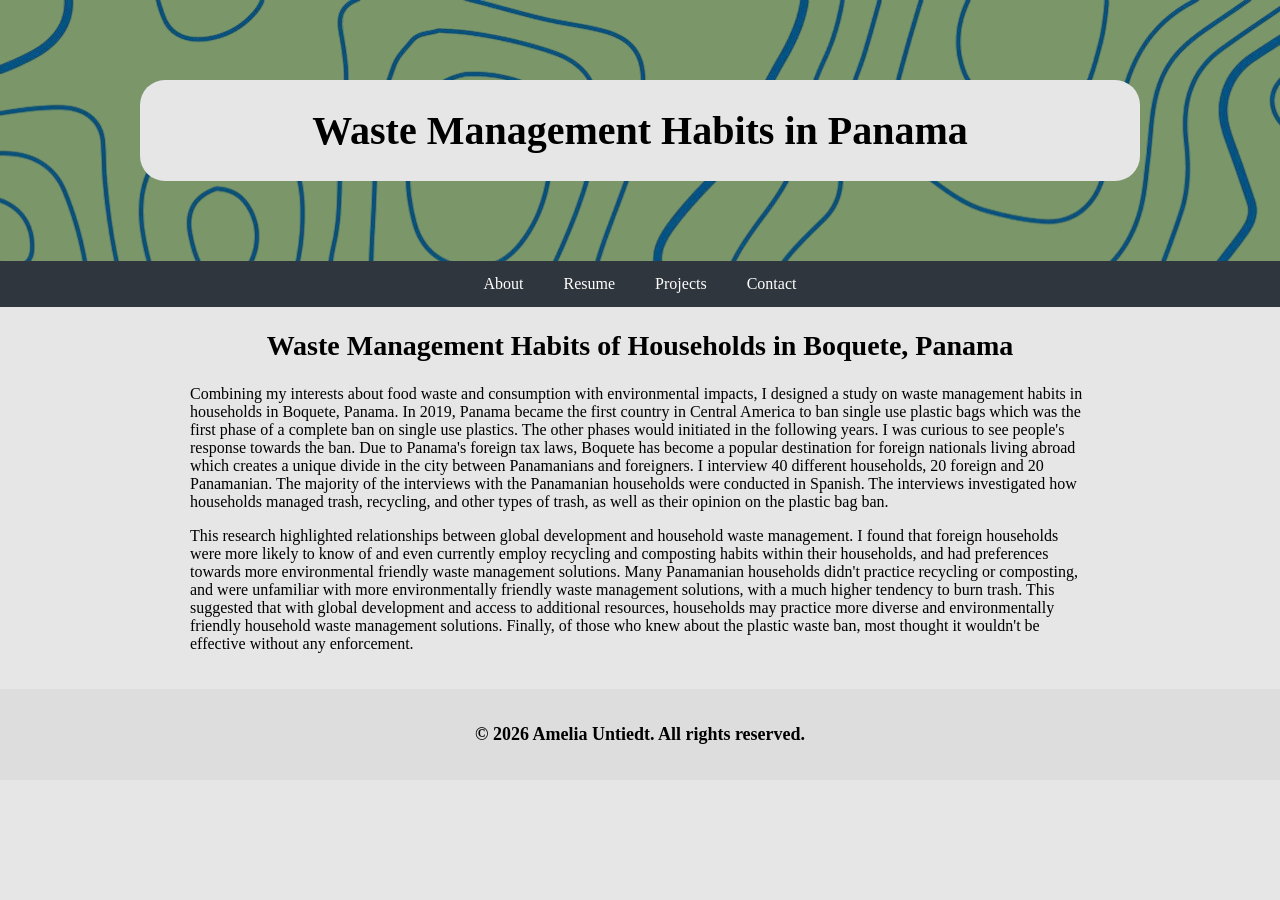
<file: projectswaste.html>
<!DOCTYPE html>
<html lang="en">
<head>
<title>Waste Management Habits in Panama - My Projects - Amelia</title>
<link rel="stylesheet" href="individualprojects.css">
<meta charset="UTF-8">
<meta name="viewport" content="width=device-width, initial-scale=1">

	</head>
	<body>
	
	<div class="header">
		<div class="banner-container">
		<h1>Waste Management Habits in Panama</h1>
		</div>
		</div>
	
	<input class="menu-btn" type="checkbox" id="menu-btn"/>
	<label class="menu-icon" for="menu-btn"><span class="nav-icon"></span></label>
	<nav class="navbar">
	<a href="/">About</a>
	<a href="resume.html">Resume</a>
	<a href="projectsgrid.html">Projects</a>
	<a href="contact.html">Contact</a>
	</nav>
	
	<div class="project-main">
	<div class="text-container"><h2>
      Waste Management Habits of Households in Boquete, Panama 
      </h2>
    <p>Combining my interests about food waste and consumption with environmental impacts, I designed a study on waste management habits in households in Boquete, Panama. In 2019, Panama became the first country in Central America to ban single use plastic bags which was the first phase of a complete ban on single use plastics. The other phases would initiated in the following years. I was curious to see people's response towards the ban. Due to Panama's foreign tax laws, Boquete has become a popular destination for foreign nationals living abroad which creates a unique divide in the city between Panamanians and foreigners. I interview 40 different households, 20 foreign and 20 Panamanian. The majority of the interviews with the Panamanian households were conducted in Spanish. The interviews investigated how households managed trash, recycling, and other types of trash, as well as their opinion on the plastic bag ban.</p>
    <p>This research highlighted relationships between global development and household waste management. I found that foreign households were more likely to know of and even currently employ recycling and composting habits within their households, and had preferences towards more environmental friendly waste management solutions. Many Panamanian households didn't practice recycling or composting, and were unfamiliar with more environmentally friendly waste management solutions, with a much higher tendency to burn trash. This suggested that with global development and access to additional resources, households may practice more diverse and environmentally friendly household waste management solutions. Finally, of those who knew about the plastic waste ban, most thought it wouldn't be effective without any enforcement.</p>
		</div>
		</div>
		
		<div class="footer">
	<h2>© 2026 Amelia Untiedt. All rights reserved.</h2>
	</div>
</body>
</file>
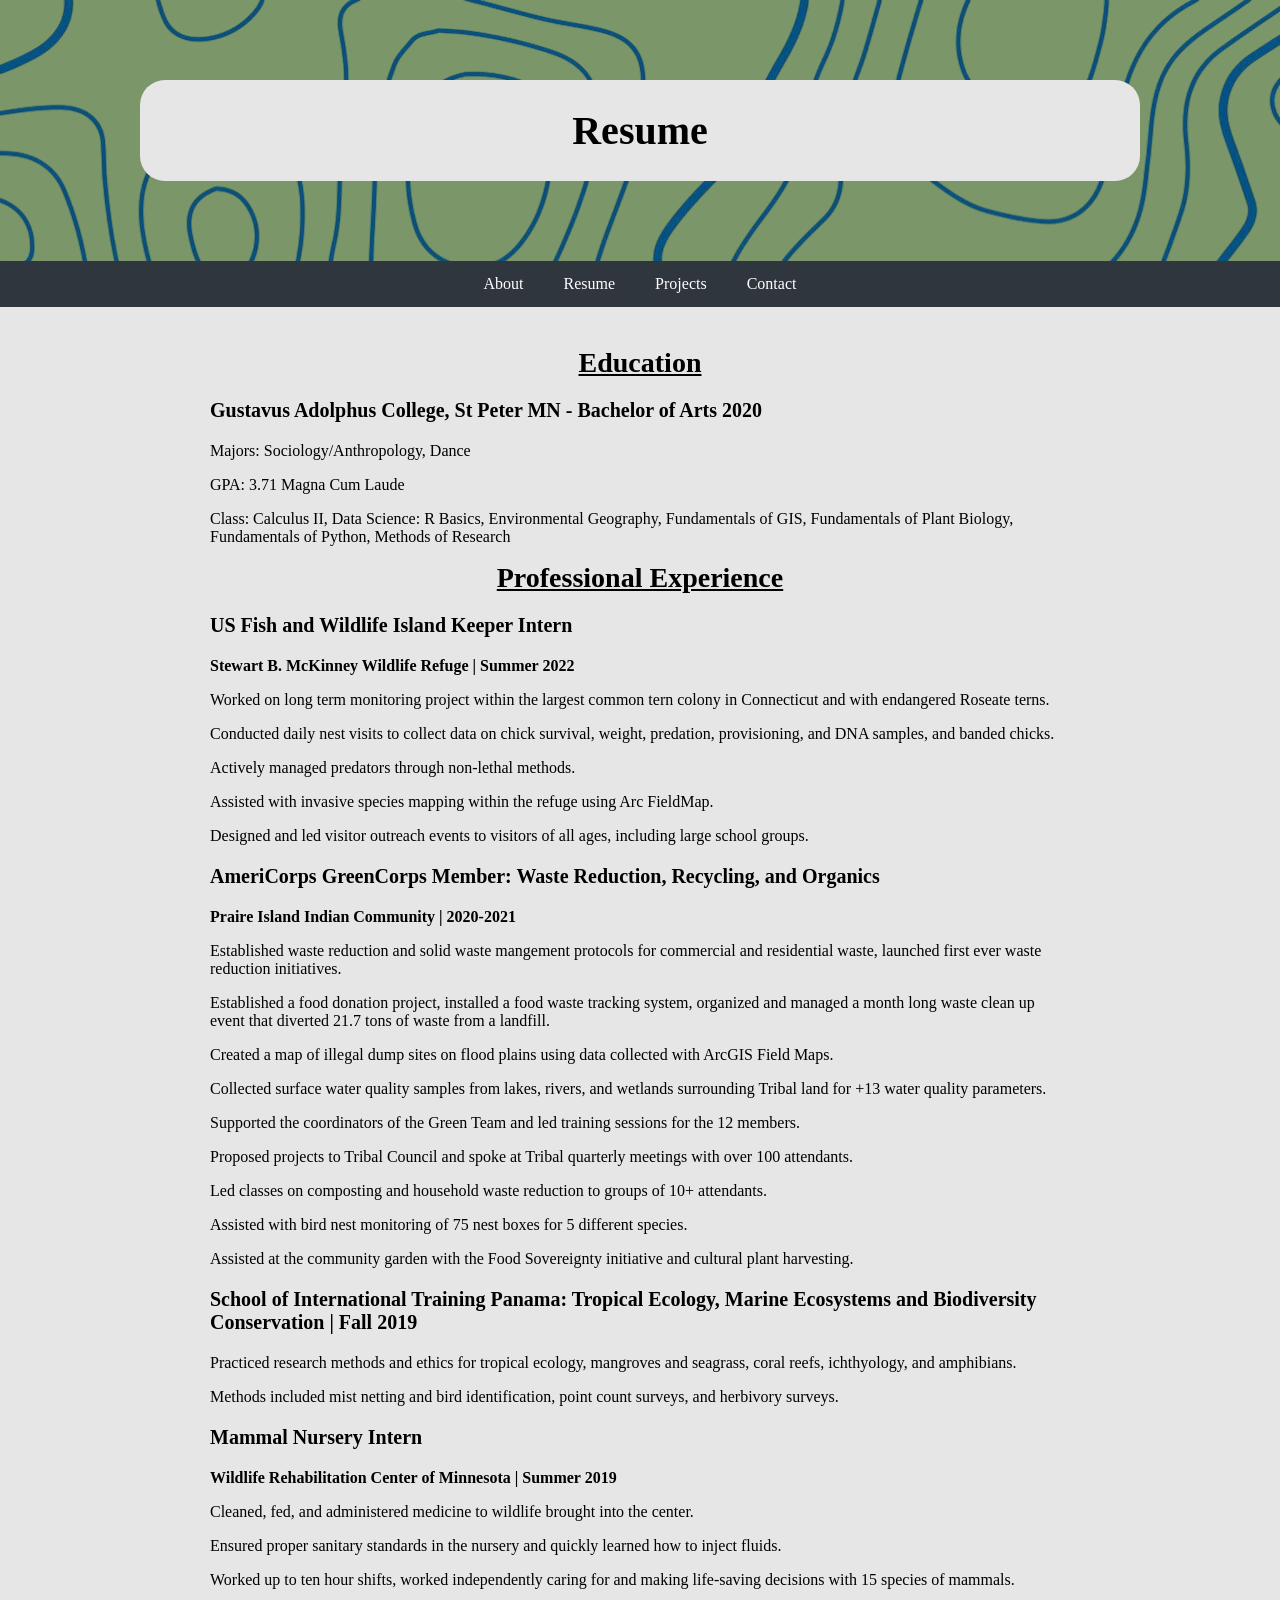
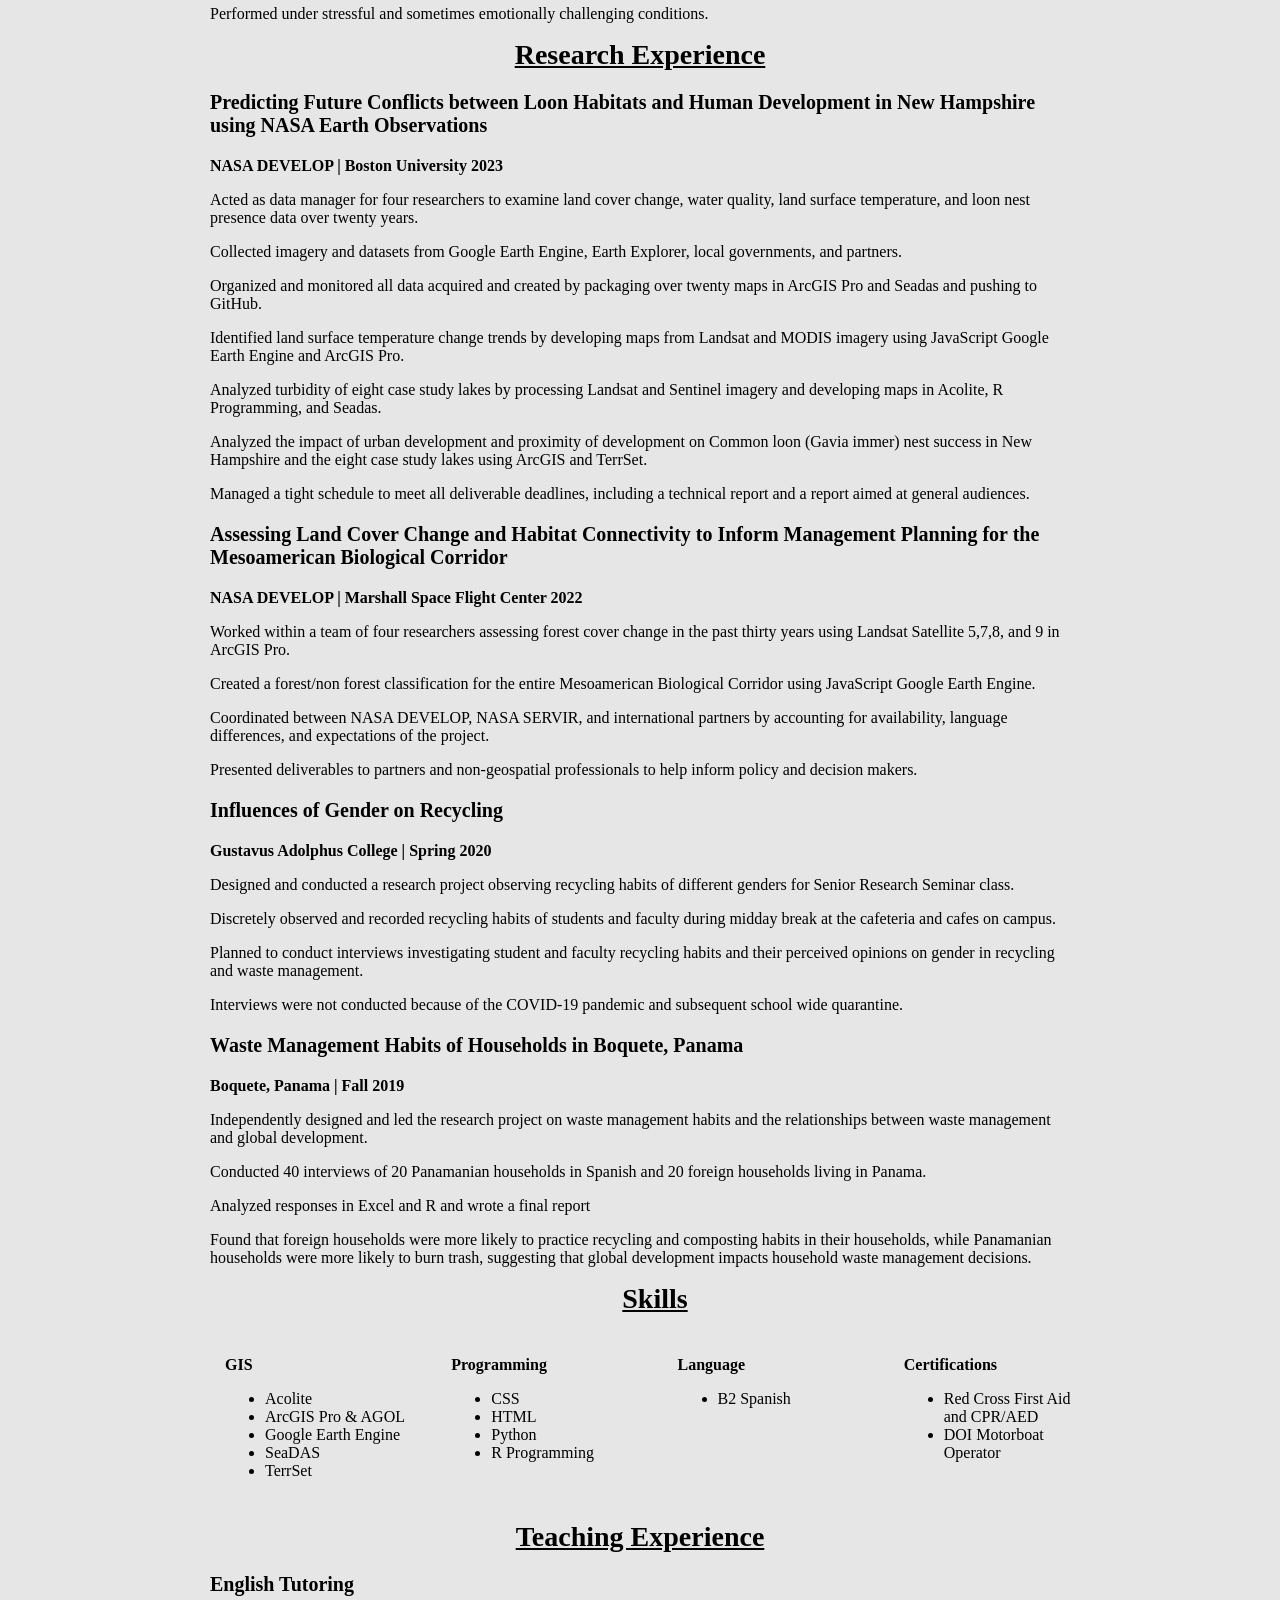
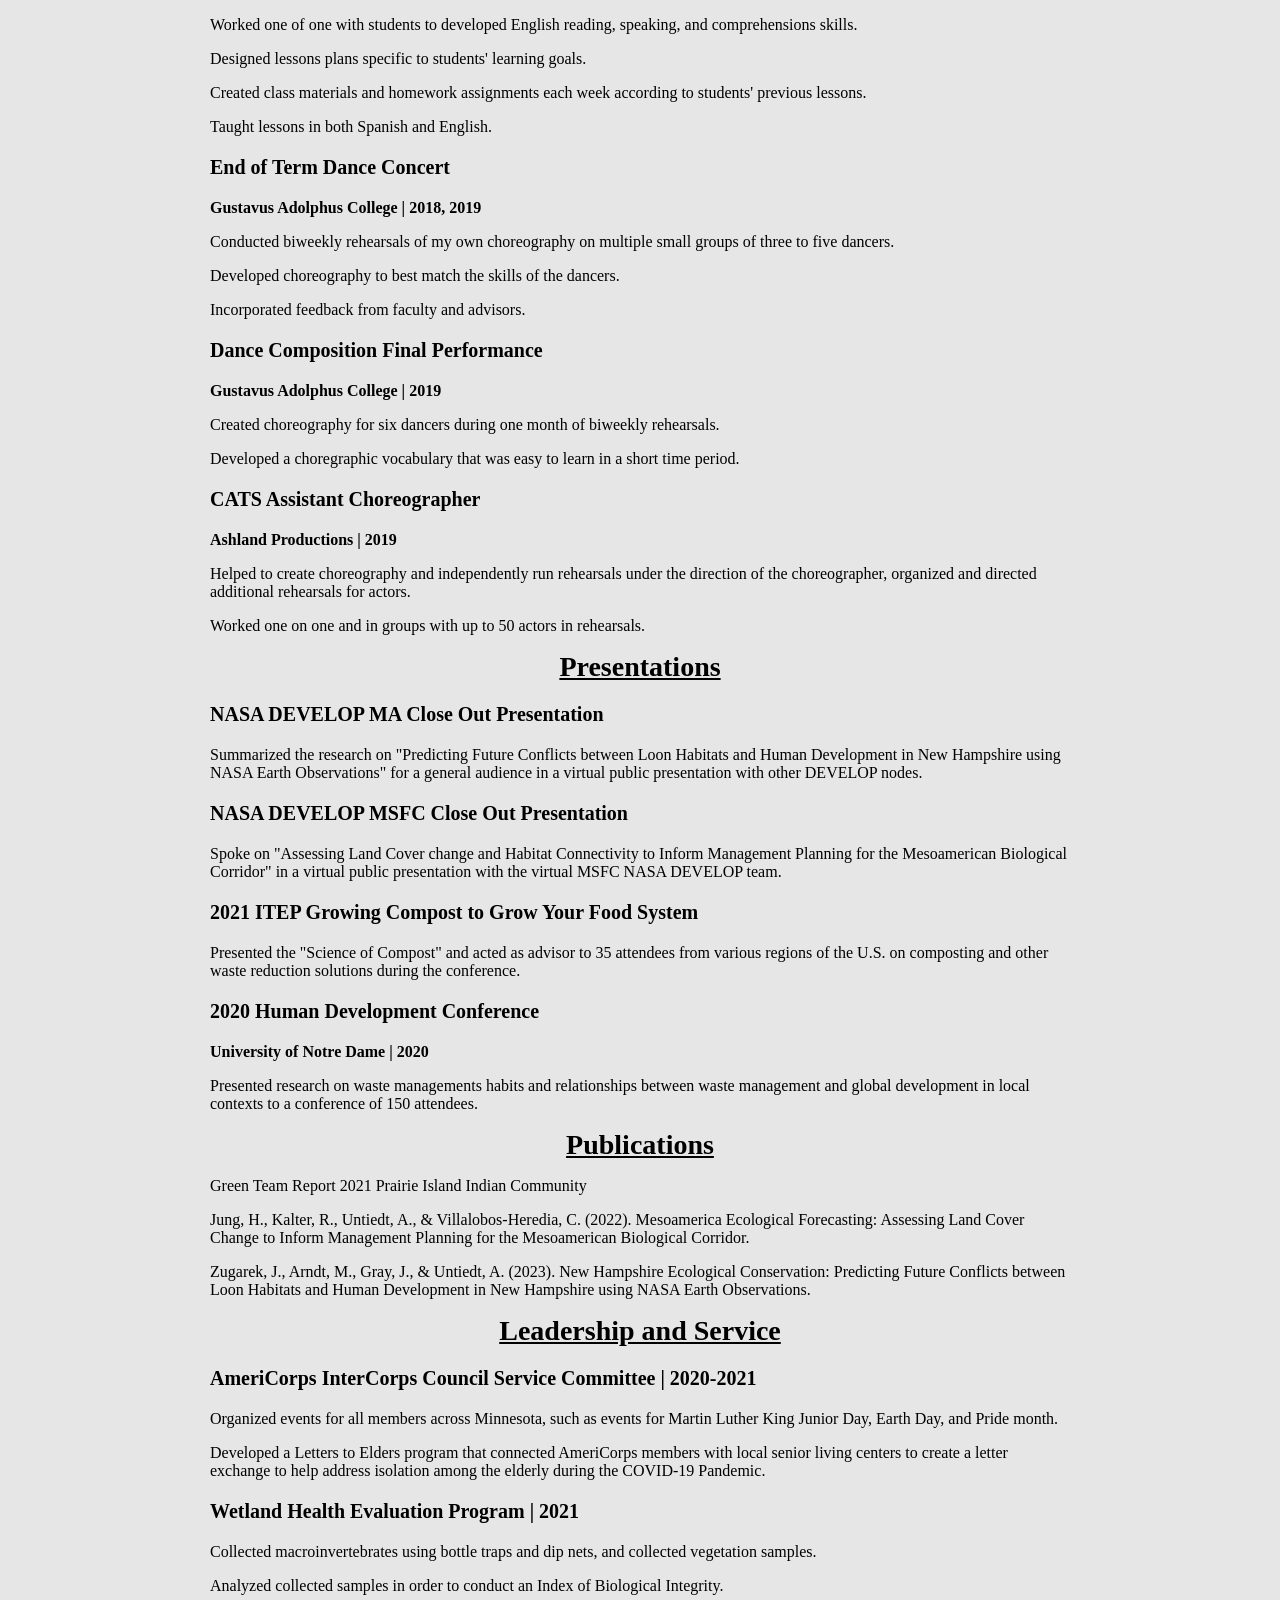
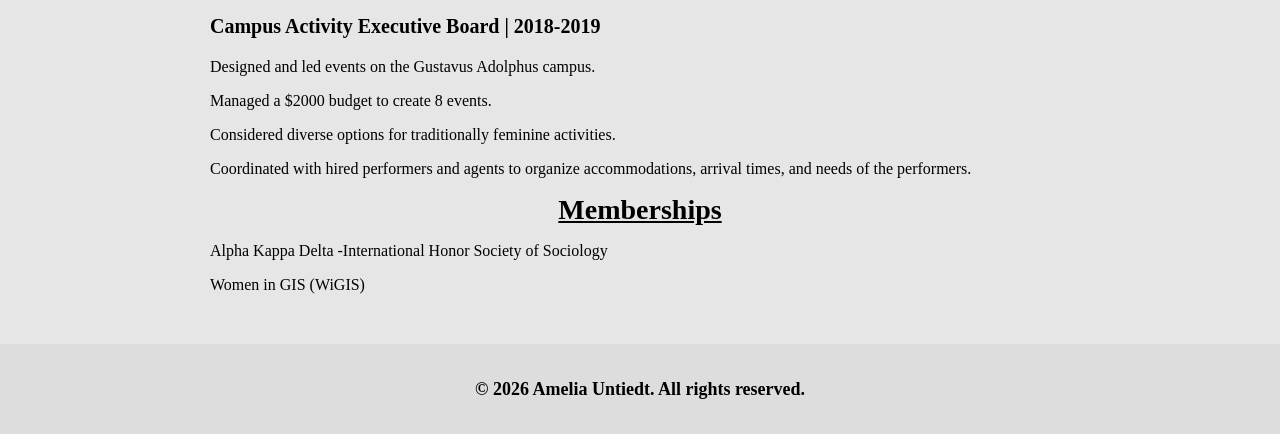
<file: resume.html>
<!DOCTYPE html>
<html lang="en">
<head>
<title> Resume - Amelia</title>
<link rel="stylesheet" href="resume.css">
<meta charset="UTF-8">
<meta name="viewport" content="width=device-width, initial-scale=1">

	</head>
	<body>
	
	<div class="header">
		<div class="banner-container">
		<h1>Resume</h1>
		
	</div>
	</div>
	<input class="menu-btn" type="checkbox" id="menu-btn"/>
	<label class="menu-icon" for="menu-btn"><span class="nav-icon"></span></label>
	<nav class="navbar">
	<a href="/">About</a>
	<a href="resume.html">Resume</a>
	<a href="projectsgrid.html">Projects</a>
	<a href="contact.html">Contact</a>
	</nav>

	<div class="main"> 
		<div class="text-container-education"><h2>Education</h2>
        <p class="text-container-title">Gustavus Adolphus College, St Peter MN - Bachelor of Arts 2020</p>
        <p>Majors: Sociology/Anthropology, Dance</p>
        <p>GPA: 3.71 Magna Cum Laude</p>
        <p>Class: Calculus II, Data Science: R Basics, Environmental Geography, Fundamentals of GIS, Fundamentals of Plant Biology, Fundamentals of Python, Methods of Research</p>
      </div>
      
    <div class="text-container-professional"><h2>
        Professional Experience</h2>
            <p class="text-container-title"> US Fish and Wildlife Island Keeper Intern</p>
            <p class="text-container-p">Stewart B. McKinney Wildlife Refuge | Summer 2022</p>
            <p>Worked on long term monitoring project within the largest common tern colony in Connecticut and with endangered Roseate terns.</p>
            <p>Conducted daily nest visits to collect data on chick survival, weight, predation, provisioning, and DNA samples, and banded chicks.</p>
            <p>Actively managed predators through non-lethal methods.</p>
            <p>Assisted with invasive species mapping within the refuge using Arc FieldMap.</p>
            <p>Designed and led visitor outreach events to visitors of all ages, including large school groups.</p>
        
            <p class="text-container-title">AmeriCorps GreenCorps Member: Waste Reduction, Recycling, and Organics</p>
            <p class="text-container-p">Praire Island Indian Community | 2020-2021 </p>
            <p>Established waste reduction and solid waste mangement protocols for commercial and residential waste, launched first ever waste reduction initiatives.</p>
            <p>Established a food donation project, installed a food waste tracking system, organized and managed a month long waste clean up event that diverted 21.7 tons of waste from a landfill.</p>
            <p>Created a map of illegal dump sites on flood plains using data collected with ArcGIS Field Maps.</p>
            <p>Collected surface water quality samples from lakes, rivers, and wetlands surrounding Tribal land for +13 water quality parameters.</p>
            <p>Supported the coordinators of the Green Team and led training sessions for the 12 members.</p>
            <p>Proposed projects to Tribal Council and spoke at Tribal quarterly meetings with over 100 attendants.</p>
            <p>Led classes on composting and household waste reduction to groups of 10+ attendants.</p>
            <p>Assisted with bird nest monitoring of 75 nest boxes for 5 different species.</p>
            <p>Assisted at the community garden with the Food Sovereignty initiative and cultural plant harvesting.</p>
        
            <p class="text-container-title"> School of International Training Panama: Tropical Ecology, Marine Ecosystems and Biodiversity Conservation | Fall 2019</p>
            <p>Practiced research methods and ethics for tropical ecology, mangroves and seagrass, coral reefs, ichthyology, and amphibians.
            </p>
            <p>Methods included mist netting and bird identification, point count surveys, and herbivory surveys.
            </p>
       
            <p class="text-container-title"> Mammal Nursery Intern</p>
            <p class="text-container-p">Wildlife Rehabilitation Center of Minnesota | Summer 2019</p>
            <p>Cleaned, fed, and administered medicine to wildlife brought into the center.
            </p>
            <p>Ensured proper sanitary standards in the nursery and quickly learned how to inject fluids.</p>
            <p>Worked up to ten hour shifts, worked independently caring for and making life-saving decisions with 15 species of mammals.</p>
            <p>Performed under stressful and sometimes emotionally challenging conditions.</p>
        </div>
          
    <div class="text-container-research"><h2>Research Experience</h2>
        <p class="text-container-title">Predicting Future Conflicts between Loon Habitats and Human Development in New Hampshire using NASA Earth Observations</p>
        <p class="text-container-p">NASA DEVELOP | Boston University 2023</p>
        <p>Acted as data manager for  four researchers to examine land cover change, water quality, land surface temperature, and loon nest presence data over twenty years.
        </p>
        <p>Collected imagery and datasets from Google Earth Engine, Earth Explorer, local governments, and partners.</p>
       <p>Organized and monitored all data acquired and created by packaging over twenty maps in ArcGIS Pro and Seadas and pushing to GitHub.</p>
        <p>Identified land surface temperature change trends by developing maps from Landsat and MODIS imagery using JavaScript Google Earth Engine and ArcGIS Pro.</p>
        <p>Analyzed turbidity of eight case study lakes by processing Landsat and Sentinel imagery and developing maps in Acolite, R Programming, and Seadas.</p>
        <p>Analyzed the impact of urban development and proximity of development on Common loon (Gavia immer) nest success in New Hampshire and the eight case study lakes using ArcGIS and TerrSet.</p>
        <p>Managed a tight schedule to meet all deliverable deadlines, including a technical report and a report aimed at general audiences.</p>
        
            <p class="text-container-title">Assessing Land Cover Change and Habitat Connectivity to Inform Management Planning for the Mesoamerican Biological Corridor</p>
            <p class="text-container-p">NASA DEVELOP | Marshall Space Flight Center 2022</p>
            <p> Worked within a team of four researchers assessing forest cover change in the past thirty years using Landsat Satellite 5,7,8, and 9 in ArcGIS Pro.</p>
            <p>Created a forest/non forest classification for the entire Mesoamerican Biological Corridor using JavaScript Google Earth Engine.</p>
            <p>Coordinated between NASA DEVELOP, NASA SERVIR, and international partners by accounting for availability, language differences, and expectations of the project.</p>
            <p>Presented deliverables to partners and non-geospatial professionals to help inform policy and decision makers.</p>
          
        
            <p class="text-container-title">Influences of Gender on Recycling</p>
            <p class="text-container-p"> Gustavus Adolphus College | Spring 2020</p>
            <p>Designed and conducted a research project observing recycling habits of different genders for Senior Research Seminar class.</p>
            <p>Discretely observed and recorded recycling habits of students and faculty during midday break at the cafeteria and cafes on campus.</p>
            <p>Planned to conduct interviews investigating student and faculty recycling habits and their perceived opinions on gender in recycling and waste management.</p>
            <p>Interviews were not conducted because of the COVID-19 pandemic and subsequent school wide quarantine.</p>
        
        
            <p class="text-container-title"> Waste Management Habits of Households in Boquete, Panama</p>
            <p class="text-container-p">Boquete, Panama | Fall 2019</p>
            <p>Independently designed and led the research project on waste management habits and the relationships between waste management and global development.</p>
            <p>Conducted 40 interviews of 20 Panamanian households in Spanish and 20 foreign households living in Panama.</p>
            <p>Analyzed responses in Excel and R and wrote a final report</p>
            <p>Found that foreign households were more likely to practice recycling and composting habits in their households, while Panamanian households were more likely to burn trash, suggesting that global development impacts household waste management decisions.</p>
        </div>
     

       <div class="text-container-skills"><h2> 
	   Skills</h2></div>
   <section id="portraitGrid">       
    <div class="text-container-skills">
      <p class="text-container-p">GIS</p>
    <ul class="ul-skills">
        <li>Acolite</li>
        <li>ArcGIS Pro & AGOL</li>
        <li>Google Earth Engine</li>
        <li>SeaDAS</li>
        <li>TerrSet</li>
      </ul></div>
    <div class="text-container-skills"><p class="text-container-p">Programming</p>
    <ul class="ul-skills">
      <li>CSS</li>
      <li>HTML</li>
      <li>Python</li>
      <li>R Programming</li>
    </ul></div>
    <div class="text-container-skills"><p class="text-container-p">Language</p>
    <ul class="ul-skills">
      <li>B2 Spanish</li>
    </ul></div>
    <div class="text-container-skills"><p class="text-container-p">Certifications</p>
    <ul class="ul-skills">
      <li>Red Cross First Aid and CPR/AED</li>
      <li>DOI Motorboat Operator</li>
    </ul></div>
  </section>
    <div class="text-container-teaching"><h2>
          Teaching Experience</h2>
          <p class="text-container-title">English Tutoring</p>
          <p>Worked one of one with students to developed English reading, speaking, and comprehensions skills.
            </p>
            <p>Designed lessons plans specific to students' learning goals.</p>
            <p>Created class materials and homework assignments each week according to students' previous lessons.</p>
            <p>Taught lessons in both Spanish and English.</p>
          
          
          
            <p class="text-container-title">End of Term Dance Concert</p>
            <p class="text-container-p">Gustavus Adolphus College | 2018, 2019</p>
            <p>Conducted biweekly rehearsals of my own choreography on multiple small groups of three to five dancers.
            </p>
            <p>Developed choreography to best match the skills of the dancers.</p>
            <p>Incorporated feedback from faculty and advisors.</p>
          
          
          
            <p class="text-container-title">Dance Composition Final Performance</p>
            <p class="text-container-p">Gustavus Adolphus College | 2019</p>
            <p>Created choreography for six dancers during one month of biweekly rehearsals.
            </p>
            <p>Developed a choregraphic vocabulary that was easy to learn in a short time period.
            </p>
          
          
            <p class="text-container-title"> CATS Assistant Choreographer</p>
            <p class="text-container-p">Ashland Productions | 2019</p>
            <p>Helped to create choreography and independently run rehearsals under the direction of the choreographer, organized and directed additional rehearsals for actors.</p>
            <p>
            Worked one on one and in groups with up to 50 actors in rehearsals.
            </p>
          </div>
    <div class="text-container-presentations"><h2>
            Presentations</h2>
            <p class="text-container-title">NASA DEVELOP MA Close Out Presentation</p>
            <p>Summarized the research on "Predicting Future Conflicts between Loon Habitats and Human Development in New Hampshire using NASA Earth Observations" for a general audience in a virtual public presentation with other DEVELOP nodes.</p>
      
            
              <p class="text-container-title"> NASA DEVELOP MSFC Close Out Presentation</p>
             <p>Spoke on "Assessing Land Cover change and Habitat Connectivity to Inform Management Planning for the Mesoamerican Biological Corridor" in a virtual public presentation with the virtual MSFC NASA DEVELOP team.</p>
            
              <p class="text-container-title">2021 ITEP Growing Compost to Grow Your Food System</p>
              <p>Presented the "Science of Compost" and acted as advisor to 35 attendees from various regions of the U.S. on composting and other waste reduction solutions during the conference.</p>
            
              <p class="text-container-title">2020 Human Development Conference</p>
              <p class="text-container-p">University of Notre Dame | 2020</p>
              <p>Presented research on waste managements habits and relationships between waste management and global development in local contexts to a conference of 150 attendees.</p>
            </div>
    <div class="text-container-publications"><h2>
              Publications</h2>
              <p>Green Team Report 2021 Prairie Island Indian Community</p>
              <p>Jung, H., Kalter, R., Untiedt, A., & Villalobos-Heredia, C. (2022). Mesoamerica Ecological Forecasting: Assessing Land Cover Change to Inform Management Planning for the Mesoamerican Biological Corridor.</p>
              <p>Zugarek, J., Arndt, M., Gray, J., & Untiedt, A. (2023). New Hampshire Ecological Conservation: Predicting Future Conflicts between Loon Habitats and Human Development in New Hampshire using NASA Earth Observations.</p>
              </div>
    <div class="text-container-service"><h2>
                Leadership and Service</h2>
                <p class="text-container-title">AmeriCorps InterCorps Council Service Committee | 2020-2021</p>
                <p>Organized events for all members across Minnesota, such as events for Martin Luther King Junior Day, Earth Day, and Pride month.
                  </p>
                  <p>
                  Developed a Letters to Elders program that connected AmeriCorps members with local senior living centers to create a letter exchange to help address isolation among the elderly during the COVID-19 Pandemic.
                </p>
                
                <p class="text-container-title"> Wetland Health Evaluation Program | 2021</p>
              <p>Collected macroinvertebrates using bottle traps and dip nets, and collected vegetation samples.
                </p>
                <p>Analyzed collected samples in order to conduct an Index of Biological Integrity. </p>
            
              <p class="text-container-title">Campus Activity Executive Board | 2018-2019</p>
              <p>Designed and led events on the Gustavus Adolphus campus.
                </p>
                <p>Managed a $2000 budget to create 8 events.
                </p>
                <p>Considered diverse options for traditionally feminine activities.
                </p>
                <p>Coordinated with hired performers and agents to organize accommodations, arrival times, and needs of the performers.</p>
            </div>

    <div class="text-container-membership"><h2>Memberships</h2>
    <p>Alpha Kappa Delta -International Honor Society of Sociology
      </p>
      <p>
      Women in GIS (WiGIS)
    </p></div></div>
    
           </div> 

	
	<div class="footer">
	<h2>© 2026 Amelia Untiedt. All rights reserved.</h2>
	</div>
	
	</body>
	</html>
</file>
<file: home.css>
body {
margin: 0;
background: #e6e6e6;
}
.header {
padding: 80px;
text-align: center;
background: #7B9669;
background-image: url("/assets/images/websitebanner.png");
color: black;
display: flex;
justify-content: center;
align-items: center;
}
.banner-container {
width: 1000px;
background:  #e6e6e6;
border-radius: 25px;
}
.header h1 {
font-size: 40px;
}
.navbar {
display: flex;
justify-content: center;
background-color: #30363d;
}
.navbar a{
color: white;
text-align: center;
padding: 14px 20px;
text-decoration: none;
}
.navbar a:hover {
background-color: #bac8b1;
color: black;
}
.menu-btn {
display: none;
}
.menu-icon{
background-color: #30363d;
display: none;
padding: 20px 20px;
cursor: pointer;
}
.menu-icon .nav-icon {
display: inline-block;
vertical-align: middle;
background: #e6e6e6;
height: 2px;
width: 18px;
display: block;
position: relative;
transition: background .2s ease-out;
}
.menu-icon .nav-icon::before,
.menu-icon .nav-icon::after {
background: #e6e6e6;
content:"";
height: 100%;
width: 100%;
position: absolute;
left: 0;
transition: background .2s ease-out;
}
.menu-icon .nav-icon::before{
top: -5px;
background: #e6e6e6;
}
.menu-icon .nav-icon::after{
top: 5px;
background: #e6e6e6;
}
* { 
box-sizing: border-box;
}
.row {
margin: auto;
display: flex;
max-width: 1260px;
justify-content: center;
}
.image-container {
padding: 30px 60px;
position: sticky;
top: 200px;
height: 100%;
}
.image-container img {
	box-shadow: 0 4px 8px 0 rgba(0, 0, 0, 0.2), 0 6px 20px 0 rgba(0, 0, 0, 0.19);
    border-radius: 20%;
    max-width: 100%;
    height: auto;
    }
.biography-text{
background-color: #e6e6e6;
width: 50%;
overflow: auto;
height: 100%;
}
.biography-text p{
font-size: 16px;
margin-right: 50px;
}
@media screen and (max-width: 1260px) {
.row {
justify-content: center;
width: auto;
margin: auto;
display: flex;
max-width: 1000px;
}
.image-container{
padding: 30px 60px;
width: 50%;
position: sticky;
top: 100px;
height: 100%;
}
.biography-text{
background-color: #e6e6e6;
width: 50%;
overflow: auto;
height: 100%;
}
.biography-text p{
font-size: 16px;
}
}
@media screen and (max-width: 800px) {
.row {
justify-content: center;
width: auto;
margin: auto;
align-items: center;
flex-direction: column;
}
.biography-text{
margin: 20px 30px;
width: auto;
}
.image-container {
text-align: center;
width: auto;
position: static;
}
}
.image-container img {
	box-shadow: 0 4px 8px 0 rgba(0, 0, 0, 0.2), 0 6px 20px 0 rgba(0, 0, 0, 0.19);
    border-radius: 20%;
    margin-right: 20px;
    max-width: 100%;
    height: auto;
    }
@media screen and (max-width: 600px) {

.menu-icon {
display: flex;
justify-content: center;
}
.navbar{
max-height: 0;
overflow:hidden;
flex-direction: column;
transition: max-height 0.2s ease-out;
}
.menu-btn:checked ~ .navbar {
max-height: 300px;
}
.menu-btn:checked + .menu-icon .nav-icon {
background: transparent;
}
.menu-btn:checked ~ .menu-icon .nav-icon:before {
transform: rotate(45deg);
top:0;
}
.menu-btn:checked ~ .menu-icon .nav-icon:after {
transform: rotate(-45deg);
top:0;
}
.image-container img {
	box-shadow: 0 4px 8px 0 rgba(0, 0, 0, 0.2), 0 6px 20px 0 rgba(0, 0, 0, 0.19);
    border-radius: 20%;
    margin-right: 20px;
    max-width: 100%;
    height: auto;
    }
}
@media screen and (max-width: 400px) {
.navbar a{
float: none;
width: 100%;
}
}
.footer {
font-size: 12px;
clear: both;
padding: 20px;
text-align: center;
background: #ddd;
}
</file>
<file: contact.css>
* {
box-sizing: border-box;
}
body {
margin: 0;
background: #e6e6e6;
}
.header {
padding: 80px;
text-align: center;
background: #7B9669;
background-image: url("/assets/images/websitebanner.png");
color: black;
display: flex;
justify-content: center;
align-items: center;
}
.banner-container {
width: 1000px;
background: #e6e6e6;
border-radius: 25px;
}
.header h1 {
font-size: 40px;
}
.navbar{
overflow: hidden;
display: flex;
justify-content: center;
background-color: #30363d;
}
.navbar a{
float: left; /*make sure the links stay side-by-side */
display: block; /* change the display to block, for responsive reasons */
color: white;
text-align: center;
padding: 14px 20px;
text-decoration: none;
}
.navbar a.right{
float: right; /*Right-aligned link, floats a link to the right*/
}
.navbar a:hover {
background-color: #BAC8b1;
color: black;
}
.menu-btn {
display: none;
}
.menu-icon{
background-color: #404e3b;
display: none;
padding: 20px 20px;
cursor: pointer;
}
.menu-icon .nav-icon {
display: inline-block;
vertical-align: middle;
background: #e6e6e6;
height: 2px;
width: 18px;
display: block;
position: relative;
transition: background .2s ease-out;
}
.menu-icon .nav-icon::before,
.menu-icon .nav-icon::after {
background: #e6e6e6;
content:"";
height: 100%;
width: 100%;
position: absolute;
left: 0;
transition: background .2s ease-out;
}
.menu-icon .nav-icon::before{
top: -5px;
background: #e6e6e6;
}
.menu-icon .nav-icon::after{
top: 5px;
background: #e6e6e6;
}
.contact-container{
    height: auto;
    display: flex; 
    align-items: top;
    margin-top: 20px;
    margin-bottom: 20px;
    justify-content: space-evenly; 
}

.contact-col{
    display:flex;
    flex-direction: column;
    align-items: center;
    gap: 20px; 
}

.contact-title {
	text-align: center;
}
	
.contact-title h2{
    font-weight: bold;
    color: #131313;
    font-size: 200%;
    margin-top: 25px;
}

.contact-title hr{
    width: 300px;
    height: 1px;
    background-color: #e6e6e6;
    border-radius: 10px;
    margin-bottom: 20px; 
}

.contact-inputs{
    width: 400px;
    height: 50px; 
    border:none; 
    outline: none;
    padding-left: 25px;
    font-weight: 500;
    color: #666;
    border-radius: 50px;
}

.contact-col textarea{
    height: 140px;
    padding-top: 15px;
    border-radius: 20px;
}

.contact-inputs:focus{
    border:2px solid #ff994f;
}

.contact-inputs::placeholder{
    color: #a9a9a9;
}

.contact-col button{
    display: flex;
    align-items: center;
    padding: 15px 30px;
    font-size: 18px;
    color: #fff;
    gap: 10px;
    border: none;
    border-radius: 50px;
    background: #7b9669;
    cursor: pointer;
}
@media (max-width: 480px) {
    .contact_container {
        flex-direction: column;
        align-items: center;
        /* This might be could code to use instead ex width:80vw; */
    }
}
@media screen and (max-width: 700px) {
.contact-container {
flex-direction: column;
width: auto;
}
.contact-inputs{
width: 375px;
}
}
@media screen and (max-width: 600px) {

.menu-icon {
display: flex;
justify-content: center;
background-color: #30363d;
}
.navbar{
max-height: 0;
overflow:hidden;
flex-direction: column;
transition: max-height 0.2s ease-out;
}
.menu-btn:checked ~ .navbar {
max-height: 300px;
}
.menu-btn:checked + .menu-icon .nav-icon {
background: transparent;
}
.menu-btn:checked ~ .menu-icon .nav-icon:before {
transform: rotate(45deg);
top:0;
}
.menu-btn:checked ~ .menu-icon .nav-icon:after {
transform: rotate(-45deg);
top:0;
}
.image-container img{
margin-left: 0px;
}
}
@media screen and (max-width: 400px) {
.contact-container {
flex-direction: column;
width: auto;
}
.contact-inputs{
width: 300px;
}
}
.footer {
font-size: 12px;
padding: 20px;
text-align: center;
background: #ddd;
}
</file>
<file: individualprojects.css>
body {
margin: 0;
background: #e6e6e6;
}
.header {
padding: 80px;
text-align: center;
background: #7B9669;
background-image: url("/assets/images/websitebanner.png");
color: black;
display: flex;
justify-content: center;
align-items: center;
}
.banner-container {
width: 1000px;
background: #e6e6e6;
border-radius: 25px;
}
.header h1 {
font-size: 40px;
}
.navbar{
overflow: hidden;
display: flex;
justify-content: center;
background-color: #30363d;
}
.navbar a{
float: left;
display: block; 
color: white;
text-align: center;
padding: 14px 20px;
text-decoration: none;
}
.navbar a.right{
float: right;
}
.navbar a:hover {
background-color: #BAC8b1;
color: black;
}
.menu-btn {
display: none;
}
.menu-icon{
background-color: #404e3b;
display: none;
padding: 20px 20px;
cursor: pointer;
}
.menu-icon .nav-icon {
display: inline-block;
vertical-align: middle;
background: #e6e6e6;
height: 2px;
width: 18px;
display: block;
position: relative;
transition: background .2s ease-out;
}
.menu-icon .nav-icon::before,
.menu-icon .nav-icon::after {
background: #e6e6e6;
content:"";
height: 100%;
width: 100%;
position: absolute;
left: 0;
transition: background .2s ease-out;
}
.menu-icon .nav-icon::before{
top: -5px;
background: #e6e6e6;
}
.menu-icon .nav-icon::after{
top: 5px;
background: #e6e6e6;
}
.leftimage {
float: left;
}
.rightimage {
float: right;
}
.centerimage {
display: block;
margin: auto;
margin-bottom: 20px;
}
figcaption {
text-align: center;
margin-bottom: 20px;
}
.project-main {
display: flex;
flex-wrap: wrap;
width: 960px;
margin: auto;
margin-bottom: 20px;
}
.text-container {
margin-left: 30px;
margin-right: 30px;
max-width: 100%;
box-sizing: border-box;
}
.text-container h2{
text-align: center;
font-size: 28px;
}
.text-container p{
font-size: 16px;
}
.footer {
font-size: 12px;
padding: 20px;
background: #ddd;
text-align: center;
}
@media screen and (max-width: 960px) {
.project-main {
display: flex;
flex-wrap: wrap;
width: auto;
margin:auto;
margin-bottom: 20px;
}
.text-container{
margin-left:30px;
margin-right:30px;
max-width: 100%;
box-sizing: border-box;
}
}
@media screen and (max-width: 600px) {
.menu-icon {
display: flex;
justify-content: center;
background-color: #30363d;
}
.navbar{
max-height: 0;
overflow:hidden;
flex-direction: column;
transition: max-height 0.2s ease-out;
}
.menu-btn:checked ~ .navbar {
max-height: 300px;
}
.menu-btn:checked + .menu-icon .nav-icon {
background: transparent;
}
.menu-btn:checked ~ .menu-icon .nav-icon:before {
transform: rotate(45deg);
top:0;
}
.menu-btn:checked ~ .menu-icon .nav-icon:after {
transform: rotate(-45deg);
top:0;
}
.project-main {
display: flex;
flex-wrap: wrap;
width: auto;
margin: auto;
margin-bottom: 20px;
}
.text-container{
margin-left: 30px;
margin-right: 30px;
max-width: 100%;
box-sizing: border-box;
}
.centerimage {
display: block;
margin: auto;
margin-bottom: 20px;
max-width: 100%;
height: auto;
}
}
</file>
<file: projectsgrid.css>
body {
margin: 0;
background: #e6e6e6;
}
.header {
padding: 80px;
text-align: center;
background: #7B9669;
background-image: url("/assets/images/websitebanner.png");
color: black;
display: flex;
justify-content: center;
align-items: center;
}
.banner-container {
width: 1000px;
background: #e6e6e6;
border-radius: 25px;
}
.header h1 {
font-size: 40px;
}
.navbar{
overflow: hidden;
display: flex;
justify-content: center;
background-color: #30363d;
}
.navbar a{
float: left;
display: block; 
color: white;
text-align: center;
padding: 14px 20px;
text-decoration: none;
}
.navbar a.right{
float: right;
}
.navbar a:hover {
background-color: #BAC8b1;
color: black;
}
.menu-btn {
display: none;
}
.menu-icon{
background-color: #404e3b;
display: none;
padding: 20px 20px;
cursor: pointer;
}
.menu-icon .nav-icon {
display: inline-block;
vertical-align: middle;
background: #e6e6e6;
height: 2px;
width: 18px;
display: block;
position: relative;
transition: background .2s ease-out;
}
.menu-icon .nav-icon::before,
.menu-icon .nav-icon::after {
background: #e6e6e6;
content:"";
height: 100%;
width: 100%;
position: absolute;
left: 0;
transition: background .2s ease-out;
}
.menu-icon .nav-icon::before{
top: -5px;
background: #e6e6e6;
}
.menu-icon .nav-icon::after{
top: 5px;
background: #e6e6e6;
}
.grid-container {
display: grid;
max-width: 1500px;
margin: auto;
justify-items: center;
align-items: center;
align-content: center;
gap: 1em;
padding: 20px;
grid-template-columns: repeat(auto-fit, minmax(400px, 1fr));
}
.flip-card {
background-color: transparent;
width: 400px;
height: 550px;
perspective: 1000px;
padding: 20px;
}
.flip-card-inner {
background-color: white;
position: relative;
width: 100%;
height: 100%;
text-align: center;
transition: transform 0.8s;
transform-style: preserve-3d;
}
.flip-card-inner .front-link {
display: none;
}
.flip-card:hover .flip-card-inner,
.flip-card:focus-within .flip-card-inner {
  transform: rotateY(-180deg);
}
.flip-card-front, .flip-card-back {
position: absolute;
width: 100%;
height: 100%;
-webkit-backface-visibililty: hidden;
backface-visibility:hidden;
}
.flip-card-front {
background-color: #6c8480;
color: black;
border: 1px solid #404e3b;
}
.flip-card-front h1 {
color: white;
}
.flip-card-back {
background-color: #6c8480;
color: white;
transform: rotateY(180deg);
}
.flip-card-back p{
font-size: 18px;
text-align: center;
  margin-top: 50px;  
  max-width: 100%;
  margin-left: 10px;
  margin-right: 10px;
  box-sizing: border-box;
}
.flip-card-back a{
color: #fff;
}
.image-container {
padding: 20px;
}
.image-container img {
    float:left;
    margin-left: 30px;
    margin-right: 20px;
    max-width: 100%;
    height: auto;
}
.centerimage {
display: block;
margin: auto;
margin-bottom: 20px;
}
.project-main {
display: flex;
flex-wrap: wrap;
width: 960px;
margin: auto;
}
.text-container {
margin-left: 30px;
margin-right: 30px;
max-width: 100%;
box-sizing: border-box;
}
.text-container h2{
text-align: center;
font-size: 28px;
}
.text-container p{
font-size: 16px;
}
.small-screen-card {
display: none;
}
.small-screen-text {
display: none;
}
@media screen and (max-width: 600px) {
.flip-card{
display: none;
}
.text-container{
display: none;
}
.menu-icon {
display: flex;
justify-content: center;
background-color: #30363d;
}
.navbar{
max-height: 0;
overflow:hidden;
flex-direction: column;
transition: max-height 0.2s ease-out;
}
.menu-btn:checked ~ .navbar {
max-height: 300px;
}
.menu-btn:checked + .menu-icon .nav-icon {
background: transparent;
}
.menu-btn:checked ~ .menu-icon .nav-icon:before {
transform: rotate(45deg);
top:0;
}
.menu-btn:checked ~ .menu-icon .nav-icon:after {
transform: rotate(-45deg);
top:0;
}
.project-main {
display: flex;
flex-wrap: wrap;
width: auto;
margin: auto;
}
.small-screen-card {
display: block;
background-color: #6c8480;
color: black;
border: 1px solid #404e3b;
margin: 10px;
} 
.small-screen-card h1 {
display: block;
color: white;
text-align: center;
}
.small-screen-card img{
  display: block;
  margin-left: auto;
  margin-right: auto;
  margin-bottom: 15px
}
.small-screen-text {
display: block;
font-size: 16px;
margin: 20px;
}
}
.footer {
font-size: 12px;
padding: 20px;
background: #ddd;
text-align: center;
}
</file>
<file: resume.css>
body {
margin: 0;
background: #e6e6e6;
}
.header {
padding: 80px;
text-align: center;
background: #7B9669;
background-image: url("/assets/images/websitebanner.png");
color: black;
display: flex;
justify-content: center;
align-items: center;
}
.banner-container {
width: 1000px;
background: #e6e6e6;
border-radius: 25px;
}
.header h1 {
font-size: 40px;
}
.navbar{
overflow: hidden;
display: flex;
justify-content: center;
background-color: #30363d;
}
.navbar a{
float: left; /*make sure the links stay side-by-side */
display: block; /* change the display to block, for responsive reasons */
color: white;
text-align: center;
padding: 14px 20px;
text-decoration: none;
}
.navbar a.right{
float: right; /*Right-aligned link, floats a link to the right*/
}
.navbar a:hover {
background-color: #BAC8b1;
color: black;
}
.menu-btn {
display: none;
}
.menu-icon{
background-color: #404e3b;
display: none;
padding: 20px 20px;
cursor: pointer;
}
.menu-icon .nav-icon {
display: inline-block;
vertical-align: middle;
background: #e6e6e6;
height: 2px;
width: 18px;
display: block;
position: relative;
transition: background .2s ease-out;
}
.menu-icon .nav-icon::before,
.menu-icon .nav-icon::after {
background: #e6e6e6;
content:"";
height: 100%;
width: 100%;
position: absolute;
left: 0;
transition: background .2s ease-out;
}
.menu-icon .nav-icon::before{
top: -5px;
background: #e6e6e6;
}
.menu-icon .nav-icon::after{
top: 5px;
background: #e6e6e6;
}
* { /*why is this only an asterisk*/
box-sizing: border-box;
}

.main{
background-color: #e6e6e6;
padding: 20px;
width: 960px;
margin: auto;
}

.text-container-education h2{
	font-size: 28px;
    text-align: center;
    text-decoration: underline;
    margin-top: 20px;
    margin-bottom: 10px;
}

.text-container-education {
	text-align: left;
    margin-left: 30px;
    margin-right: 30px;
}

.text-container-research h2{
	font-size: 28px;
    text-align: center;
    text-decoration: underline;
    margin-top: 10px;
    margin-bottom: 10px;
}

.text-container-research{
	text-align: left;
    margin-left: 30px;
    margin-right: 30px;
}
.text-container-p{
	font-weight: bold;
	}
.text-container-title{
	font-weight: bold;
	font-size: 20px;
	}

.text-container-professional h2{
	font-size: 28px;
    text-align: center;
    text-decoration: underline;
    margin-top: 10px;
    margin-bottom: 10px;
}

.text-container-professional{
	text-align: left;
    margin-left: 30px;
    margin-right: 30px;
}

.text-container-teaching h2{
	font-size: 28px;
    text-align: center;
    text-decoration: underline;
    margin-top: 10px;
    margin-bottom: 10px;
}
.text-container-teaching {
	text-align: left;
    margin-left: 30px;
    margin-right: 30px;
}

.text-container-presentations h2{
	font-size: 28px;
    text-align: center;
    text-decoration: underline;
    margin-top: 10px;
    margin-bottom: 10px;
}

.text-container-presentations{
	text-align: left;
    margin-left: 30px;
    margin-right: 30px;
}

.text-container-publications h2{
	font-size: 28px;
    text-align: center;
    text-decoration: underline;
    margin-top: 10px;
    margin-bottom: 10px;
}

.text-container-publications{
	text-align: left;
    margin-left: 30px;
    margin-right: 30px;
}

.text-container-service h2{
	font-size: 28px;
    text-align: center;
    text-decoration: underline;
    margin-top: 10px;
    margin-bottom: 10px;
}

.text-container-service{
	text-align: left;
    margin-left: 30px;
    margin-right: 30px;
}
#portraitGrid{
    display: grid;
/*
    grid-template-columns: repeat(4, 1fr);
*/
    grid-gap: 15px;
    padding: 15px;
    grid-template-columns: repeat(auto-fit, minmax(200px, 1fr));
}
.text-container-skills h2{
	font-size: 28px;
    text-align: center;
    text-decoration: underline;
    margin-top: 10px;
    margin-bottom: 10px;
}
.text-container-skills{
	text-align: left;
    margin-left: 30px;
}
.text-container-membership h2{
	font-size: 28px;
    text-align: center;
    text-decoration: underline;
    margin-top: 10px;
    margin-bottom: 10px;
}
.text-container-membership{
	text-align: left;
    margin-left: 30px;
    margin-right: 30px;
    margin-bottom: 30px;
}
@media screen and (max-width: 1000px) {
.main {display: flex;
flex-wrap: wrap;
width: auto;
margin: auto;
}
}
@media screen and (max-width: 600px) {

.menu-icon {
display: flex;
justify-content: center;
background-color: #30363d;
}
.navbar{
max-height: 0;
overflow:hidden;
flex-direction: column;
transition: max-height 0.2s ease-out;
}
.menu-btn:checked ~ .navbar {
max-height: 300px;
}
.menu-btn:checked + .menu-icon .nav-icon {
background: transparent;
}
.menu-btn:checked ~ .menu-icon .nav-icon:before {
transform: rotate(45deg);
top:0;
}
.menu-btn:checked ~ .menu-icon .nav-icon:after {
transform: rotate(-45deg);
top:0;
}
.image-container img{
margin-left: 0px;
}
.main {display: flex;
flex-wrap: wrap;
width: auto;
margin: auto;
}
}
@media screen and (max-width: 400px) {
.navbar a{
float: none;
width: 100%;
}
}

.footer {
font-size: 12px;
padding: 20px;
text-align: center;
background: #ddd;
}
</file>
